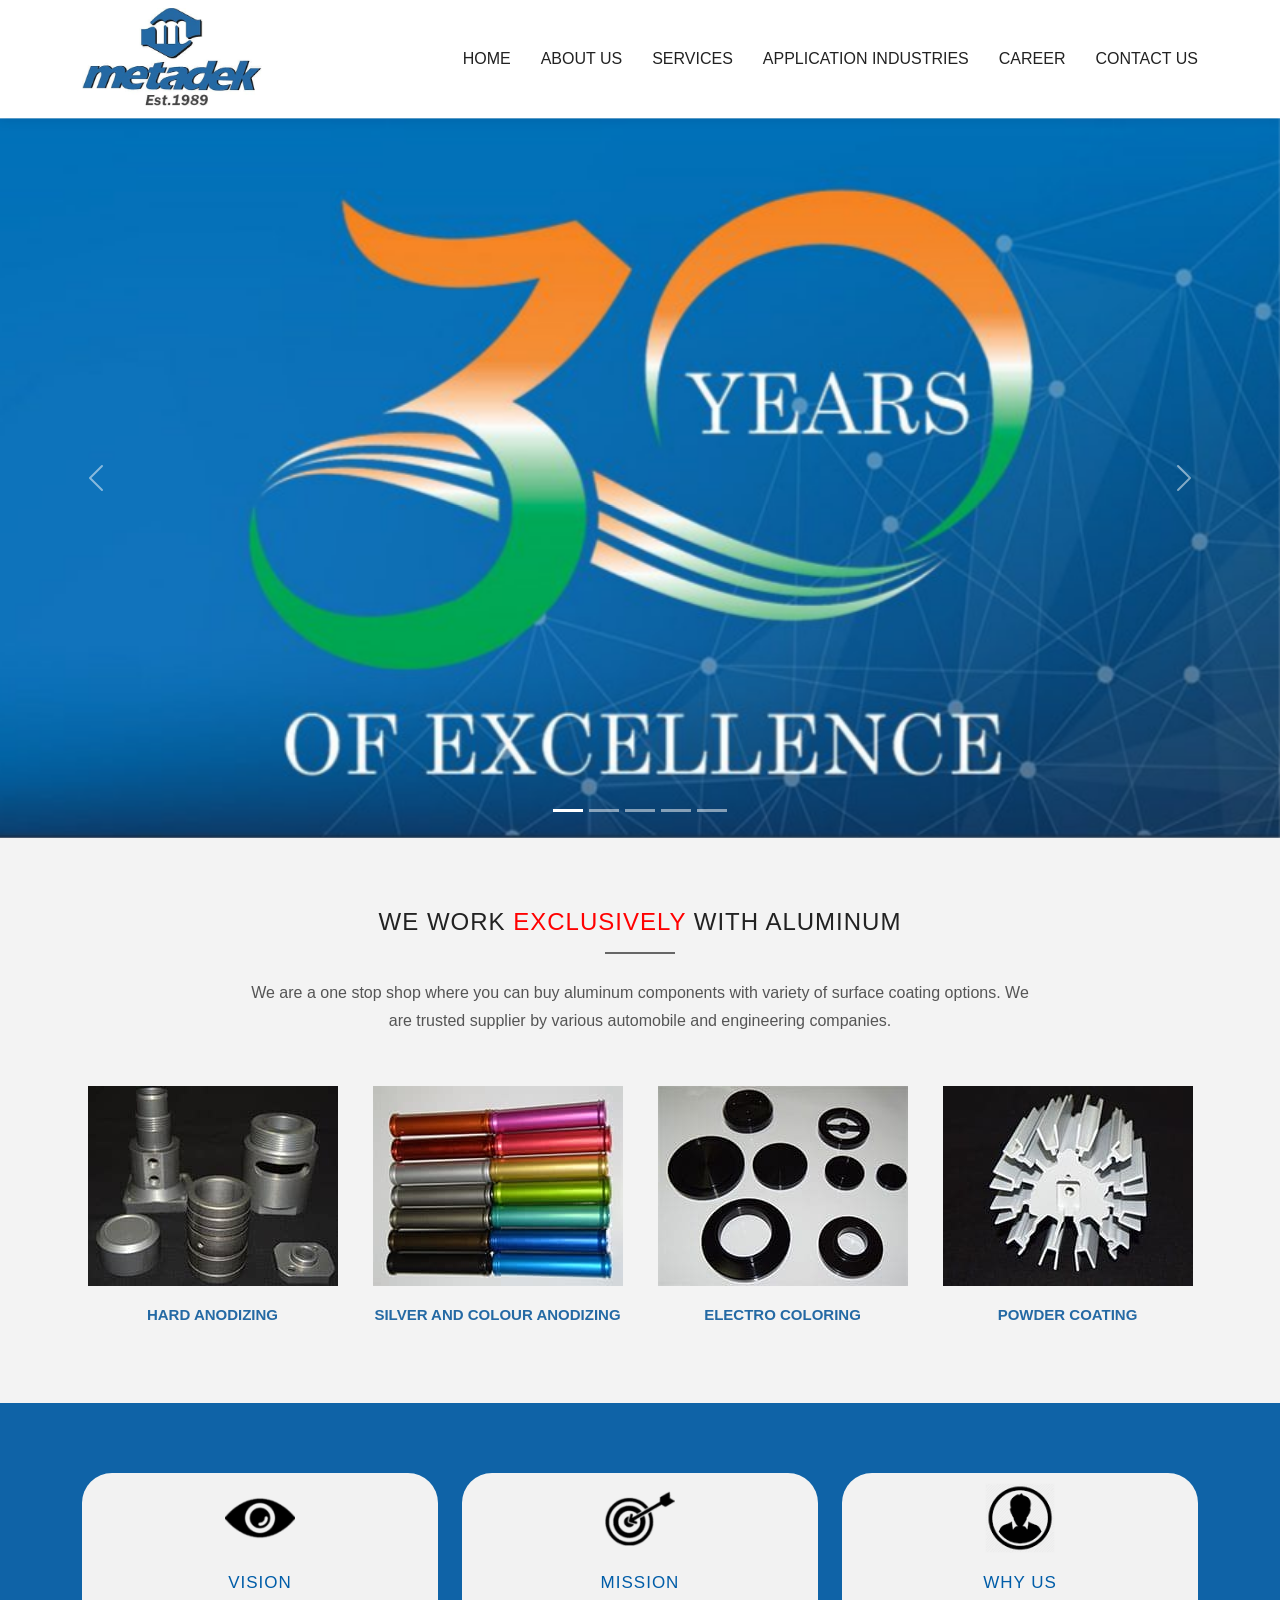
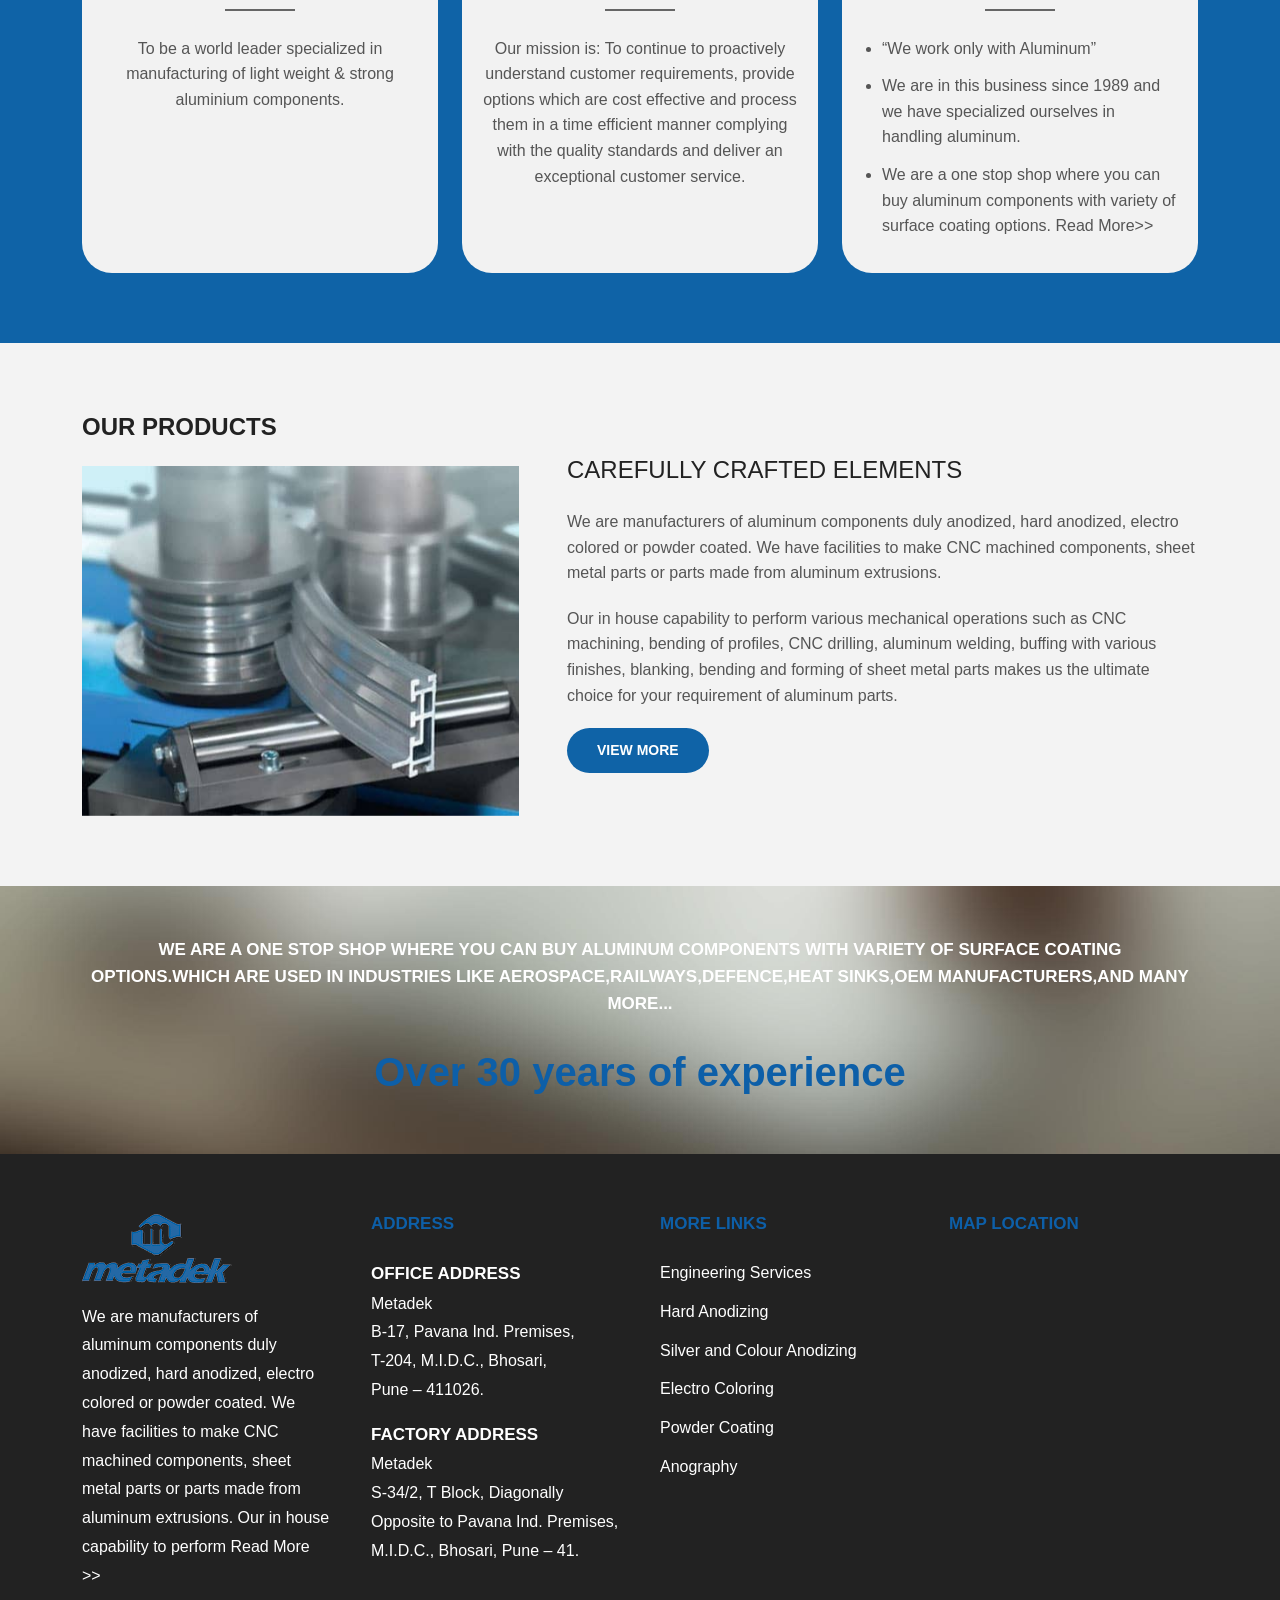
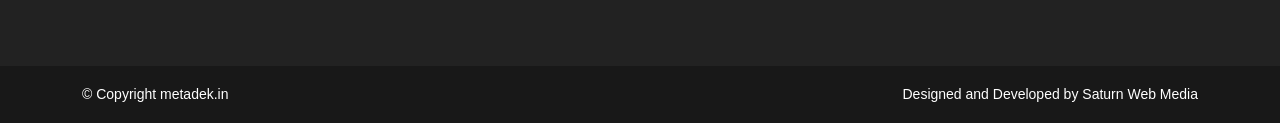
<file: index.html>
<!DOCTYPE html>
<html lang="en">
<head>
<meta charset="UTF-8">
<meta name="viewport" content="width=device-width, initial-scale=1.0">
<title>Metadek</title>
<link rel="stylesheet" href="assets/css/style.css">
<link rel="icon" type="image/png" href="assets/images/favicon_logo.jpg">

<!-- Bootstrap CSS -->
<link href="https://cdn.jsdelivr.net/npm/bootstrap@5.3.3/dist/css/bootstrap.min.css" rel="stylesheet">

</head>

<body>
     <!-- ========== Header Section  ==========-->
    <header class="main-header">
    <div class="container">
        <nav class="navbar">

            <!-- Logo -->
            <div class="logo">
                <img src="assets/images/logometadek1.jpg" alt="Logo">
            </div>

            <!-- Toggle Button -->
            <div class="menu-toggle" id="menu-toggle">
                ☰
            </div>

            <!-- Menu -->
            <ul class="nav-menu" id="nav-menu">
                <li><a href="index.html">Home</a></li>
                <li><a href="about-us.html">About Us</a></li>

                <li class="dropdown">
                    <a href="#">Services</a>
                    <ul class="dropdown-menu">
                        <li><a href="engineering-services.html">Engineering Services</a></li>

                        <li class="sub-dropdown">
                            <a href="#">Surface Coatings</a>
                            <ul class="sub-menu">
                                <li><a href="hard-anodizing.html">Hard Anodizing</a></li>
                                <li><a href="color-anodizing.html">Silver and Colour Anodizing</a></li>
                                <li><a href="electro-coloring.html">Electro Coloring</a></li>
                                <li><a href="powder-coating.html">Powder Coating</a></li>
                            </ul>
                        </li>
                    </ul>
                </li>

                <li><a href="application-industries.html">Application Industries</a></li>
                <li><a href="career.html">Career</a></li>
                <li><a href="contact-us.html">Contact Us</a></li>
            </ul>

        </nav>
    </div>
</header>
<!-- ================= Banner Section Start ================= -->
<!-- Carousel -->
<div id="heroCarousel"
     class="carousel slide"
     data-bs-ride="carousel"
     data-bs-interval="3000"
     data-bs-pause="hover">

  <!-- Indicators -->
  <div class="carousel-indicators">
    <button type="button" data-bs-target="#heroCarousel" data-bs-slide-to="0" class="active"></button>
    <button type="button" data-bs-target="#heroCarousel" data-bs-slide-to="1"></button>
    <button type="button" data-bs-target="#heroCarousel" data-bs-slide-to="2"></button>
    <button type="button" data-bs-target="#heroCarousel" data-bs-slide-to="3"></button>
    <button type="button" data-bs-target="#heroCarousel" data-bs-slide-to="4"></button>
  </div>

  <!-- Slides -->
  <div class="carousel-inner">

    <div class="carousel-item active">
      <img src="assets/images/5.jpg" class="d-block w-100" alt="slide1">
    </div>

    <div class="carousel-item">
      <img src="assets/images/1.1.png" class="d-block w-100" alt="slide2">
    </div>

    <div class="carousel-item">
      <img src="assets/images/2.jpg" class="d-block w-100" alt="slide3">
    </div>

    <div class="carousel-item">
      <img src="assets/images/3.jpg" class="d-block w-100" alt="slide4">
    </div>

    <div class="carousel-item">
      <img src="assets/images/4.jpg" class="d-block w-100" alt="slide5">
    </div>

  </div>

  <!-- Controls -->
  <button class="carousel-control-prev" type="button" data-bs-target="#heroCarousel" data-bs-slide="prev">
    <span class="carousel-control-prev-icon"></span>
  </button>

  <button class="carousel-control-next" type="button" data-bs-target="#heroCarousel" data-bs-slide="next">
    <span class="carousel-control-next-icon"></span>
  </button>

</div>
<!-- ================= Banner Section End ================= -->

<!-- ================= We Work Section Start ================= -->

<section class="aluminum-section pd">
    <div class="container">

        <div class="section-title">
            <h2>WE WORK <span>EXCLUSIVELY</span> WITH ALUMINUM</h2>
            <div class="line"></div>

            <p>
                We are a one stop shop where you can buy aluminum components with variety of surface coating options.
           
                We are trusted supplier by various automobile and engineering companies.
            </p>
        </div>

        <div class="row g-4">

            <div class="col-lg-3 col-md-6 col-12">
                <div class="service-item">
                    <img src="assets/images/Hard-Anodizing1.jpg" alt="Hard Anodizing" class="img-fluid">
                    <h3>HARD ANODIZING</h3>
                </div>
            </div>

            <div class="col-lg-3 col-md-6 col-12">
                <div class="service-item">
                    <img src="assets/images/color-anodizing.jpg" alt="Silver and Colour Anodizing" class="img-fluid">
                    <h3>SILVER AND COLOUR ANODIZING</h3>
                </div>
            </div>

            <div class="col-lg-3 col-md-6 col-12">
                <div class="service-item">
                    <img src="assets/images/Electrocoloring.jpg" alt="Electro Coloring" class="img-fluid">
                    <h3>ELECTRO COLORING</h3>
                </div>
            </div>

            <div class="col-lg-3 col-md-6 col-12">
                <div class="service-item">
                    <img src="assets/images/powder-coating.jpg" alt="Powder Coating" class="img-fluid">
                    <h3>POWDER COATING</h3>
                </div>
            </div>

        </div>

    </div>
</section>
<!-- ================= We Work Section End ================= -->

<!-- ================= Vision Mission Section Start ================= -->

<section class="vmw-section pd">
    <div class="container">
        <div class="row g-4 align-items-stretch">

            <!-- Vision -->
            <div class="col-lg-4 col-md-6 col-12 d-flex">
                <div class="vmw-box text-center w-100">
                    <img src="assets/images/vision.png" alt="vision">
                    <h3>VISION</h3>
                    <div class="line"></div>
                    <p>
                        To be a world leader specialized in manufacturing of light weight & strong aluminium components.
                    </p>
                </div>
            </div>

            <!-- Mission -->
            <div class="col-lg-4 col-md-6 col-12 d-flex">
                <div class="vmw-box text-center w-100">
                    <img src="assets/images/mission.png" alt="mission">
                    <h3>MISSION</h3>
                    <div class="line"></div>
                    <p>
                        Our mission is: To continue to proactively understand customer requirements, provide options which are cost effective and process them in a time efficient manner complying with the quality standards and deliver an exceptional customer service.
                    </p>
                </div>
            </div>

            <!-- Why Us -->
            <div class="col-lg-4 col-md-12 col-12 d-flex">
                <div class="vmw-box text-center w-100">
                    <img src="assets/images/WHY-US.png" alt="why choose">
                    <h3>WHY US</h3>
                    <div class="line"></div>

                    <ul class="why-list text-start">
                        <li>“We work only with Aluminum”</li>
                        <li>We are in this business since 1989 and we have specialized ourselves in handling aluminum.</li>
                        <li>We are a one stop shop where you can buy aluminum components with variety of surface coating options. Read More&gt;&gt;</li>
                    </ul>
                </div>
            </div>

        </div>
    </div>
</section>
<!-- ================= Vision Mission Section End ================= -->

<!-- ================= Products Section Start ================= -->

<section class="products-area pd">
    <div class="container">
        <div class="row align-items-center g-5">

            <!-- Left Slider -->
            <div class="col-lg-5">
                <h2 class="products-title mb-4">OUR PRODUCTS</h2>

                <div id="productsCarousel" class="carousel slide" data-bs-ride="carousel">

                    <div class="carousel-inner">

                        <div class="carousel-item active">
                            <img src="assets/images/6.profile-bending.jpg" class="d-block w-100 product-img" alt="">
                        </div>

                        <div class="carousel-item">
                            <img src="assets/images/2.coloranodizing_1.jpg" class="d-block w-100 product-img" alt="">
                        </div>

                        <div class="carousel-item">
                            <img src="assets/images/3.Electro-coloring_1.jpg" class="d-block w-100 product-img" alt="">
                        </div>

                        <div class="carousel-item">
                            <img src="assets/images/4.Hard-Anodized-4.jpg" class="d-block w-100 product-img" alt="">
                        </div>

                        <div class="carousel-item">
                            <img src="assets/images/5.hard-anodizing_1-1.jpg" class="d-block w-100 product-img" alt="">
                        </div>

                        <div class="carousel-item">
                            <img src="assets/images/1.aluminum-welding.jpg" class="d-block w-100 product-img" alt="">
                        </div>

                    </div>

                </div>
            </div>

            <!-- Right Content -->
            <div class="col-lg-7">
                <h2 class="products-subtitle mb-4">CAREFULLY CRAFTED ELEMENTS</h2>

                <p class="products-text">
                    We are manufacturers of aluminum components duly anodized, hard anodized,
                    electro colored or powder coated. We have facilities to make CNC machined components,
                    sheet metal parts or parts made from aluminum extrusions.
                </p>

                <p class="products-text">
                    Our in house capability to perform various mechanical operations such as CNC machining,
                    bending of profiles, CNC drilling, aluminum welding, buffing with various finishes, blanking,
                    bending and forming of sheet metal parts makes us the ultimate choice for your requirement of aluminum parts.
                </p>

                <a href="about-us.html" class="products-btn">VIEW MORE</a>
            </div>

        </div>
    </div>
</section>
<!-- ================= Products Section End ================= -->

<!-- ================= Experience Section Start ================= -->

<section class="experience-section">
    <div class="overlay">
        <div class="container text-center">

            <p class="top-text">
                WE ARE A ONE STOP SHOP WHERE YOU CAN BUY ALUMINUM COMPONENTS WITH VARIETY OF SURFACE COATING OPTIONS.WHICH ARE USED IN INDUSTRIES LIKE AEROSPACE,RAILWAYS,DEFENCE,HEAT SINKS,OEM MANUFACTURERS,AND MANY MORE...
            </p>

            <h2>Over 30 years of experience</h2>

        </div>
    </div>
</section>
<!-- ================= Experience Section End ================= -->

<!-- ================= Footer Section Start ================= -->

<footer class="footer-section">
    <div class="container">

        <div class="footer-grid">

            <!-- About -->
            <div class="footer-col about-col">
                <img src="assets/images/footer_logo1.png" alt="Logo" class="footer-logo">

                <p>
                   We are manufacturers of aluminum components duly anodized, hard anodized, electro colored or powder coated. We have facilities to make CNC machined components, sheet metal parts or parts made from aluminum extrusions. Our in house capability to perform
                    <a href="about-us.html">Read More >></a>
                </p>
            </div>

            <!-- Address -->
            <div class="footer-col">
                <h3>ADDRESS</h3>

                <p>
                    <strong>OFFICE ADDRESS</strong><br>
                    Metadek<br>
                    B-17, Pavana Ind. Premises,<br>
                    T-204, M.I.D.C., Bhosari,<br>
                    Pune – 411026.
                </p>

                <p>
                    <strong>FACTORY ADDRESS</strong><br>
                    Metadek<br>
                    S-34/2, T Block, Diagonally Opposite to Pavana Ind. Premises,
                    M.I.D.C., Bhosari, Pune – 41.
                </p>
            </div>

            <!-- Links -->
            <div class="footer-col">
                <h3>MORE LINKS</h3>

                <ul>
                    <li><a href="engineering-services.html">Engineering Services</a></li>
                    <li><a href="hard-anodizing.html">Hard Anodizing</a></li>
                    <li><a href="color-anodizing.html">Silver and Colour Anodizing</a></li>
                    <li><a href="electro-coloring.html">Electro Coloring</a></li>
                    <li><a href="powder-coating.html">Powder Coating</a></li>
                    <li><a href="https://anography.com/">Anography</a></li>
                </ul>
            </div>

            <!-- Map -->
            <div class="footer-col map-col">
                <h3>MAP LOCATION</h3>

               <iframe src="https://www.google.com/maps/embed?pb=!1m16!1m10!1m3!1d241978.0669458217!2d73.824824!3d18.623239!2m1!3f0!3m2!1i1024!2i768!4f13.1!3m3!1m2!1s0x3bc2b83548d185dd%3A0x969f382ad770edae!2sAnography!5e0!3m2!1sen!2sin!4v1783059905647!5m2!1sen!2sin" width="400" height="400" style="border:0;" allowfullscreen="" loading="lazy" referrerpolicy="strict-origin-when-cross-origin"></iframe>
            </div>

        </div>

    </div>

    <!-- Bottom -->
    <div class="footer-bottom">
        <div class="container footer-bottom-wrap">
            <p>© Copyright <a href="index.html" class="text-decoration-none text-white">metadek.in</a></p>
            <p>Designed and Developed by <a href="https://saturnwebmedia.com/" class="text-decoration-none text-white">Saturn Web Media</a></p>
        </div>
    </div>
</footer>
<!-- ================= Footer Section End ================= -->


<!-- Bootstrap JS (IMPORTANT) -->
<script src="https://cdn.jsdelivr.net/npm/bootstrap@5.3.3/dist/js/bootstrap.bundle.min.js"></script>
<script>
const menuToggle = document.getElementById("menu-toggle");
const navMenu = document.getElementById("nav-menu");

menuToggle.onclick = () => {
    navMenu.classList.toggle("active");
};

document.querySelectorAll(".dropdown > a").forEach(item=>{
    item.addEventListener("click",function(e){
        if(window.innerWidth <= 991){
            e.preventDefault();
            this.parentElement.classList.toggle("active");
        }
    });
});

document.querySelectorAll(".sub-dropdown > a").forEach(item=>{
    item.addEventListener("click",function(e){
        if(window.innerWidth <= 991){
            e.preventDefault();
            this.parentElement.classList.toggle("active");
        }
    });
});
</script>
</body>
</html>
</file>
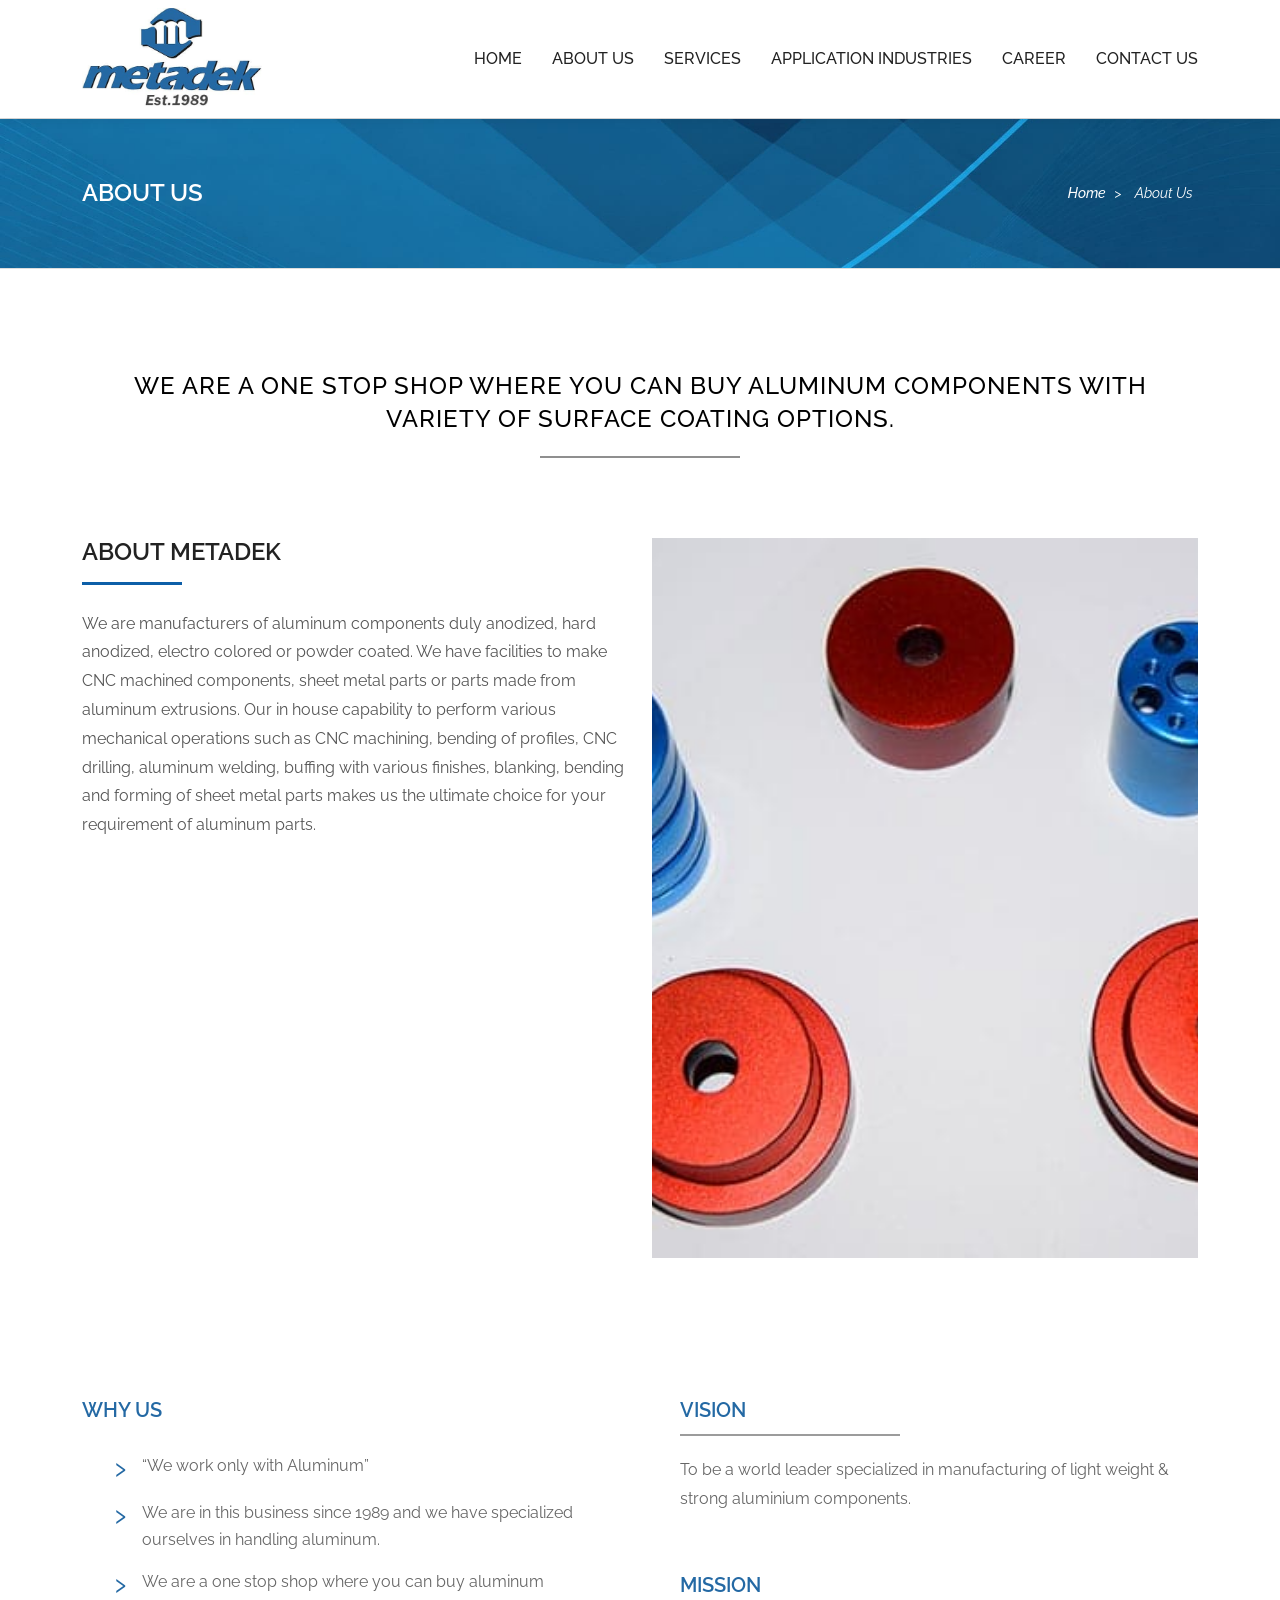
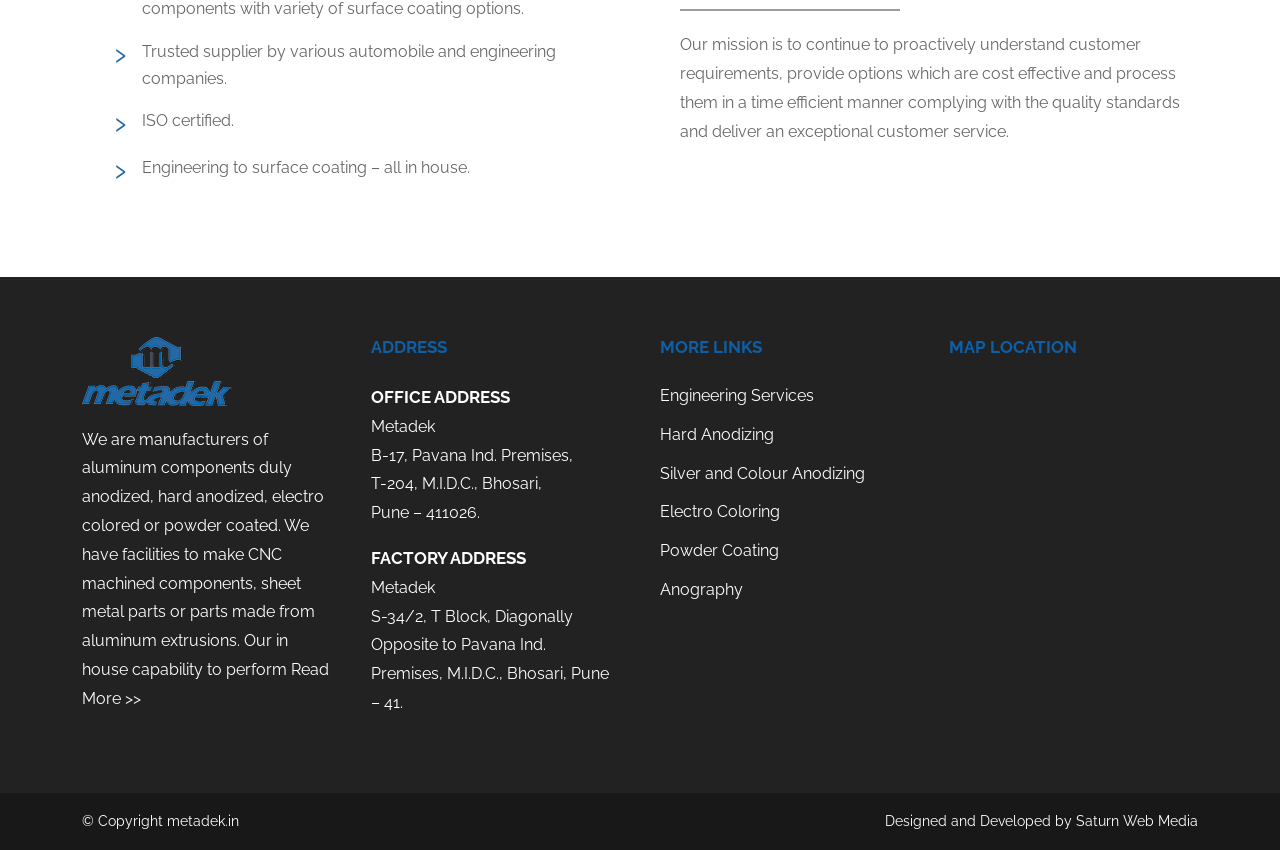
<file: about-us.html>
<!DOCTYPE html>
<html lang="en">
<head>
<meta charset="UTF-8">
<meta name="viewport" content="width=device-width, initial-scale=1.0">
<title>About Us | Metadek</title>
 <link rel="stylesheet" href="assets/css/style.css">
 <link rel="icon" type="image/png" href="assets/images/favicon_logo.jpg">

    <!-- Bootstrap CSS -->
<link href="https://cdn.jsdelivr.net/npm/bootstrap@5.3.0/dist/css/bootstrap.min.css" rel="stylesheet">
<!-- Google Font -->
<link href="https://fonts.googleapis.com/css2?family=Raleway:wght@300;400;500;600;700&display=swap" rel="stylesheet">

</head>

<body>
 <!-- ========== Header Section Start ==========-->
    <header class="main-header">
    <div class="container">
        <nav class="navbar">

            <!-- Logo -->
            <div class="logo">
                <img src="assets/images/logometadek1.jpg" alt="Logo">
            </div>

            <!-- Toggle Button -->
            <div class="menu-toggle" id="menu-toggle">
                ☰
            </div>

            <!-- Menu -->
            <ul class="nav-menu" id="nav-menu">
                <li><a href="index.html">Home</a></li>
                <li><a href="about-us.html">About Us</a></li>

                <li class="dropdown">
                    <a href="#">Services</a>
                    <ul class="dropdown-menu">
                        <li><a href="engineering-services.html">Engineering Services</a></li>

                        <li class="sub-dropdown">
                            <a href="#">Surface Coatings</a>
                            <ul class="sub-menu">
                                <li><a href="hard-anodizing.html">Hard Anodizing</a></li>
                                <li><a href="color-anodizing.html">Silver and Colour Anodizing</a></li>
                                <li><a href="electro-coloring.html">Electro Coloring</a></li>
                                <li><a href="powder-coating.html">Powder Coating</a></li>
                            </ul>
                        </li>
                    </ul>
                </li>

                <li><a href="application-industries.html">Application Industries</a></li>
                <li><a href="career.html">Career</a></li>
                <li><a href="contact-us.html">Contact Us</a></li>
            </ul>

        </nav>
    </div>
</header>
  <!-- ========== Header Section End ==========-->
    <!-- ========== Breadcrumb Section  ==========-->
<section class="breadcrumb-section">
    <div class="container">
        <div class="breadcrumb-wrapper">

            <!-- Left -->
            <div class="breadcrumb-left">
                <h2>ABOUT US</h2>
            </div>

            <!-- Right -->
            <div class="breadcrumb-right">
                <a href="index.html">Home</a>
                <span>></span>
                <span>About Us</span>
            </div>

        </div>
    </div>
</section>

    <!-- ========== About Section  ==========-->

     <section class="service-section pd">
    <div class="container">
        <div class="au-main-heading-wrap">
    <h2 class="au-main-heading">
        WE ARE A ONE STOP SHOP WHERE YOU CAN BUY ALUMINUM COMPONENTS WITH
        <br>
        VARIETY OF SURFACE COATING OPTIONS.
    </h2>
    <div class="au-main-heading-line"></div>
</div>
        <div class="row ">

            <!-- Left Content -->
            <div class="col-lg-6 mb-4 mb-lg-0">
                <h2 class="service-heading">ABOUT METADEK</h2>
                <div class="heading-line"></div>

                <p class="service-text">
                   We are manufacturers of aluminum components duly anodized, hard anodized, electro colored or powder coated. We have facilities to make CNC machined components, sheet metal parts or parts made from aluminum extrusions. Our in house capability to perform various mechanical operations such as CNC machining, bending of profiles, CNC drilling, aluminum welding, buffing with various finishes, blanking, bending and forming of sheet metal parts makes us the ultimate choice for your requirement of aluminum parts.




                </p>

                <!-- <a href="contact-us.html" class="service-btn"> QUICK ENQUIRY </a> -->
            </div> 

            <!-- Right Slider -->
            <div class="col-lg-6">
                <div id="serviceSlider" class="carousel slide" data-bs-ride="carousel">
                    <div class="carousel-inner">

                        <div class="carousel-item active">
                            <img src="assets/images/color_anodizing_2.jpg" class="d-block w-100" alt="powder_coating_1">
                        </div>

                        <div class="carousel-item">
                            <img src="assets/images/Electro-coloring_5.jpg" class="d-block w-100" alt="powder_coating_2">
                        </div>

                        <div class="carousel-item">
                            <img src="assets/images/Colour-anodizing_3.jpg" class="d-block w-100" alt="powder_coating_3">
                        </div>
                          <div class="carousel-item">
                            <img src="assets/images/powder_coating_4.jpg" class="d-block w-100" alt="powder_coating_4">
                        </div>

                    </div>
                </div>
            </div>

        </div>
    </div>
</section>
    <!-- ========== Vision Section  ==========-->

<section class="au-about-section pd">

    <div class="container">

        <div class="au-about-row">

            <!-- WHY US -->

            <div class="au-whyus-column">

                <h2 class="au-section-title">WHY US</h2>

                <ul class="au-whyus-list">

                    <li class="au-whyus-item">
                        <span class="au-arrow-icon">›</span>
                        <span>“We work only with Aluminum”</span>
                    </li>

                    <li class="au-whyus-item">
                        <span class="au-arrow-icon">›</span>
                        <span>
                            We are in this business since 1989 and we have
                            specialized ourselves in handling aluminum.
                        </span>
                    </li>

                    <li class="au-whyus-item">
                        <span class="au-arrow-icon">›</span>
                        <span>
                            We are a one stop shop where you can buy aluminum
                            components with variety of surface coating options.
                        </span>
                    </li>

                    <li class="au-whyus-item">
                        <span class="au-arrow-icon">›</span>
                        <span>
                            Trusted supplier by various automobile and
                            engineering companies.
                        </span>
                    </li>

                    <li class="au-whyus-item">
                        <span class="au-arrow-icon">›</span>
                        <span>ISO certified.</span>
                    </li>

                    <li class="au-whyus-item">
                        <span class="au-arrow-icon">›</span>
                        <span>
                            Engineering to surface coating – all in house.
                        </span>
                    </li>

                </ul>

            </div>

            <!-- VISION & MISSION -->

            <div class="au-visionmission-column">

                <div class="au-content-box">

                    <h3 class="au-box-title">VISION</h3>

                    <div class="au-divider"></div>

                    <p class="au-box-text">
                        To be a world leader specialized in manufacturing
                        of light weight & strong aluminium components.
                    </p>

                </div>

                <div class="au-content-box">

                    <h3 class="au-box-title">MISSION</h3>

                    <div class="au-divider"></div>

                    <p class="au-box-text">
                        Our mission is to continue to proactively understand
                        customer requirements, provide options which are cost
                        effective and process them in a time efficient manner
                        complying with the quality standards and deliver an
                        exceptional customer service.
                    </p>

                </div>

            </div>

        </div>

    </div>

</section>

<!-- ================= Footer Section Start ================= -->

<footer class="footer-section">
    <div class="container">

        <div class="footer-grid">

            <!-- About -->
            <div class="footer-col about-col">
                <img src="assets/images/footer_logo1.png" alt="Logo" class="footer-logo">

                <p>
                   We are manufacturers of aluminum components duly anodized, hard anodized, electro colored or powder coated. We have facilities to make CNC machined components, sheet metal parts or parts made from aluminum extrusions. Our in house capability to perform
                    <a href="about-us.html">Read More >></a>
                </p>
            </div>

            <!-- Address -->
            <div class="footer-col">
                <h3>ADDRESS</h3>

                <p>
                    <strong>OFFICE ADDRESS</strong><br>
                    Metadek<br>
                    B-17, Pavana Ind. Premises,<br>
                    T-204, M.I.D.C., Bhosari,<br>
                    Pune – 411026.
                </p>

                <p>
                    <strong>FACTORY ADDRESS</strong><br>
                    Metadek<br>
                    S-34/2, T Block, Diagonally Opposite to Pavana Ind. Premises,
                    M.I.D.C., Bhosari, Pune – 41.
                </p>
            </div>

            <!-- Links -->
            <div class="footer-col">
                <h3>MORE LINKS</h3>

                <ul>
                    <li><a href="engineering-services.html">Engineering Services</a></li>
                    <li><a href="hard-anodizing.html">Hard Anodizing</a></li>
                    <li><a href="color-anodizing.html">Silver and Colour Anodizing</a></li>
                    <li><a href="electro-coloring.html">Electro Coloring</a></li>
                    <li><a href="powder-coating.html">Powder Coating</a></li>
                    <li><a href="https://anography.com/">Anography</a></li>
                </ul>
            </div>

            <!-- Map -->
            <div class="footer-col map-col">
                <h3>MAP LOCATION</h3>

               <iframe src="https://www.google.com/maps/embed?pb=!1m16!1m10!1m3!1d241978.0669458217!2d73.824824!3d18.623239!2m1!3f0!3m2!1i1024!2i768!4f13.1!3m3!1m2!1s0x3bc2b83548d185dd%3A0x969f382ad770edae!2sAnography!5e0!3m2!1sen!2sin!4v1783059905647!5m2!1sen!2sin" width="400" height="400" style="border:0;" allowfullscreen="" loading="lazy" referrerpolicy="strict-origin-when-cross-origin"></iframe>
            </div>

        </div>

    </div>

    <!-- Bottom -->
    <div class="footer-bottom">
        <div class="container footer-bottom-wrap">
            <p>© Copyright <a href="index.html" class="text-decoration-none text-white">metadek.in</a></p>
            <p>Designed and Developed by <a href="https://saturnwebmedia.com/" class="text-decoration-none text-white">Saturn Web Media</a></p>
        </div>
    </div>
</footer>
<!-- ================= Footer Section End ================= -->

    <script src="https://cdn.jsdelivr.net/npm/bootstrap@5.3.0/dist/js/bootstrap.bundle.min.js"></script>

</body>
</html>
</file>
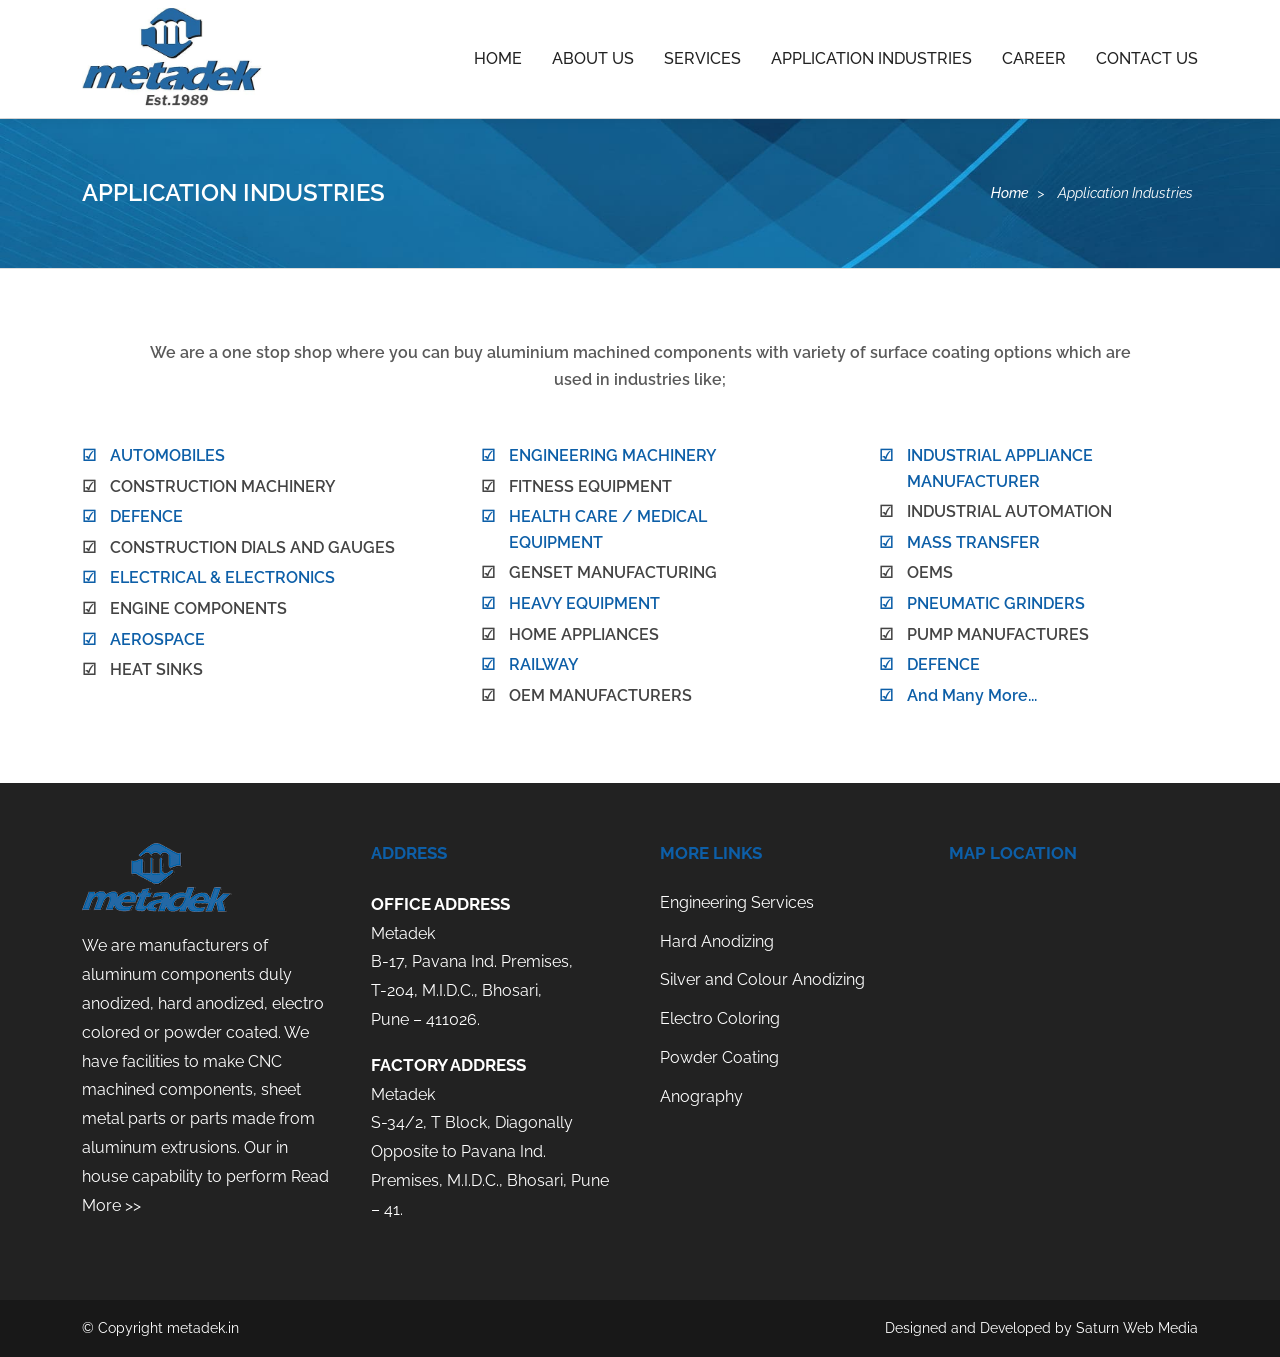
<file: application-industries.html>
<!DOCTYPE html>
<html lang="en">
<head>
    <meta charset="UTF-8">
    <meta name="viewport" content="width=device-width, initial-scale=1.0">
    <title>Silver and Colour Anodizing | Metadek</title>
    <link rel="stylesheet" href="assets/css/style.css">
    <link rel="icon" type="image/png" href="assets/images/favicon_logo.jpg">
    <!-- Bootstrap CSS -->
<link href="https://cdn.jsdelivr.net/npm/bootstrap@5.3.0/dist/css/bootstrap.min.css" rel="stylesheet">
<!-- Google Font -->
<link href="https://fonts.googleapis.com/css2?family=Raleway:wght@300;400;500;600;700&display=swap" rel="stylesheet">

</head>
<body>
  <!-- ========== Header Section Start ==========-->
    <header class="main-header">
    <div class="container">
        <nav class="navbar">

            <!-- Logo -->
            <div class="logo">
                <img src="assets/images/logometadek1.jpg" alt="Logo">
            </div>

            <!-- Toggle Button -->
            <div class="menu-toggle" id="menu-toggle">
                ☰
            </div>

            <!-- Menu -->
            <ul class="nav-menu" id="nav-menu">
                <li><a href="index.html">Home</a></li>
                <li><a href="about-us.html">About Us</a></li>

                <li class="dropdown">
                    <a href="#">Services</a>
                    <ul class="dropdown-menu">
                        <li><a href="engineering-services.html">Engineering Services</a></li>

                        <li class="sub-dropdown">
                            <a href="#">Surface Coatings</a>
                            <ul class="sub-menu">
                                <li><a href="hard-anodizing.html">Hard Anodizing</a></li>
                                <li><a href="color-anodizing.html">Silver and Colour Anodizing</a></li>
                                <li><a href="electro-coloring.html">Electro Coloring</a></li>
                                <li><a href="powder-coating.html">Powder Coating</a></li>
                            </ul>
                        </li>
                    </ul>
                </li>

                <li><a href="application-industries.html">Application Industries</a></li>
                <li><a href="career.html">Career</a></li>
                <li><a href="contact-us.html">Contact Us</a></li>
            </ul>

        </nav>
    </div>
</header>
  <!-- ========== Header Section End ==========-->

    <!-- ========== Breadcrumb Section  ==========-->
<section class="breadcrumb-section">
    <div class="container">
        <div class="breadcrumb-wrapper">

            <!-- Left -->
            <div class="breadcrumb-left">
                <h2>APPLICATION INDUSTRIES</h2>
            </div>

            <!-- Right -->
            <div class="breadcrumb-right">
                <a href="index.html">Home</a>
                <span>></span>
                <span>Application Industries</span>
            </div>

        </div>
    </div>
</section>

    <!-- ========== Service Section  ==========-->

<section class="industries-section pd">
    <div class="container">

        <!-- Heading -->
        <div class="industry-top-text">
            <p>
                We are a one stop shop where you can buy aluminium machined components with variety of surface coating options which are used in industries like;
            </p>
        </div>

        <!-- 3 Column List -->
        <div class="industry-wrapper">

            <!-- Column 1 -->
            <div class="industry-box">
                <ul>
                    <li class="blue">AUTOMOBILES</li>
                    <li>CONSTRUCTION MACHINERY</li>
                    <li class="blue">DEFENCE</li>
                    <li>CONSTRUCTION DIALS AND GAUGES</li>
                    <li class="blue">ELECTRICAL & ELECTRONICS</li>
                    <li>ENGINE COMPONENTS</li>
                    <li class="blue">AEROSPACE</li>
                    <li>HEAT SINKS</li>
                </ul>
            </div>

            <!-- Column 2 -->
            <div class="industry-box">
                <ul>
                    <li class="blue">ENGINEERING MACHINERY</li>
                    <li>FITNESS EQUIPMENT</li>
                    <li class="blue">HEALTH CARE / MEDICAL EQUIPMENT</li>
                    <li>GENSET MANUFACTURING</li>
                    <li class="blue">HEAVY EQUIPMENT</li>
                    <li>HOME APPLIANCES</li>
                    <li class="blue">RAILWAY</li>
                    <li>OEM MANUFACTURERS</li>
                </ul>
            </div>

            <!-- Column 3 -->
            <div class="industry-box">
                <ul>
                    <li class="blue">INDUSTRIAL APPLIANCE MANUFACTURER</li>
                    <li>INDUSTRIAL AUTOMATION</li>
                    <li class="blue">MASS TRANSFER</li>
                    <li>OEMS</li>
                    <li class="blue">PNEUMATIC GRINDERS</li>
                    <li>PUMP MANUFACTURES</li>
                    <li class="blue">DEFENCE</li>
                    <li class="blue">And Many More...</li>
                </ul>
            </div>

        </div>

    </div>
</section>

<!-- ================= Footer Section Start ================= -->

<footer class="footer-section">
    <div class="container">

        <div class="footer-grid">

            <!-- About -->
            <div class="footer-col about-col">
                <img src="assets/images/footer_logo1.png" alt="Logo" class="footer-logo">

                <p>
                   We are manufacturers of aluminum components duly anodized, hard anodized, electro colored or powder coated. We have facilities to make CNC machined components, sheet metal parts or parts made from aluminum extrusions. Our in house capability to perform
                    <a href="about-us.html">Read More >></a>
                </p>
            </div>

            <!-- Address -->
            <div class="footer-col">
                <h3>ADDRESS</h3>

                <p>
                    <strong>OFFICE ADDRESS</strong><br>
                    Metadek<br>
                    B-17, Pavana Ind. Premises,<br>
                    T-204, M.I.D.C., Bhosari,<br>
                    Pune – 411026.
                </p>

                <p>
                    <strong>FACTORY ADDRESS</strong><br>
                    Metadek<br>
                    S-34/2, T Block, Diagonally Opposite to Pavana Ind. Premises,
                    M.I.D.C., Bhosari, Pune – 41.
                </p>
            </div>

            <!-- Links -->
            <div class="footer-col">
                <h3>MORE LINKS</h3>

                <ul>
                    <li><a href="engineering-services.html">Engineering Services</a></li>
                    <li><a href="hard-anodizing.html">Hard Anodizing</a></li>
                    <li><a href="color-anodizing.html">Silver and Colour Anodizing</a></li>
                    <li><a href="electro-coloring.html">Electro Coloring</a></li>
                    <li><a href="powder-coating.html">Powder Coating</a></li>
                    <li><a href="https://anography.com/">Anography</a></li>
                </ul>
            </div>

            <!-- Map -->
            <div class="footer-col map-col">
                <h3>MAP LOCATION</h3>

               <iframe src="https://www.google.com/maps/embed?pb=!1m16!1m10!1m3!1d241978.0669458217!2d73.824824!3d18.623239!2m1!3f0!3m2!1i1024!2i768!4f13.1!3m3!1m2!1s0x3bc2b83548d185dd%3A0x969f382ad770edae!2sAnography!5e0!3m2!1sen!2sin!4v1783059905647!5m2!1sen!2sin" width="400" height="400" style="border:0;" allowfullscreen="" loading="lazy" referrerpolicy="strict-origin-when-cross-origin"></iframe>
            </div>

        </div>

    </div>

    <!-- Bottom -->
    <div class="footer-bottom">
        <div class="container footer-bottom-wrap">
            <p>© Copyright <a href="index.html" class="text-decoration-none text-white">metadek.in</a></p>
            <p>Designed and Developed by <a href="https://saturnwebmedia.com/" class="text-decoration-none text-white">Saturn Web Media</a></p>
        </div>
    </div>
</footer>
<!-- ================= Footer Section End ================= -->





    <script src="https://cdn.jsdelivr.net/npm/bootstrap@5.3.0/dist/js/bootstrap.bundle.min.js"></script>
<script>
const menuToggle = document.getElementById("menu-toggle");
const navMenu = document.getElementById("nav-menu");

menuToggle.onclick = () => {
    navMenu.classList.toggle("active");
};

document.querySelectorAll(".dropdown > a").forEach(item=>{
    item.addEventListener("click",function(e){
        if(window.innerWidth <= 991){
            e.preventDefault();
            this.parentElement.classList.toggle("active");
        }
    });
});

document.querySelectorAll(".sub-dropdown > a").forEach(item=>{
    item.addEventListener("click",function(e){
        if(window.innerWidth <= 991){
            e.preventDefault();
            this.parentElement.classList.toggle("active");
        }
    });
});
</script>
</body>
</html>
</file>
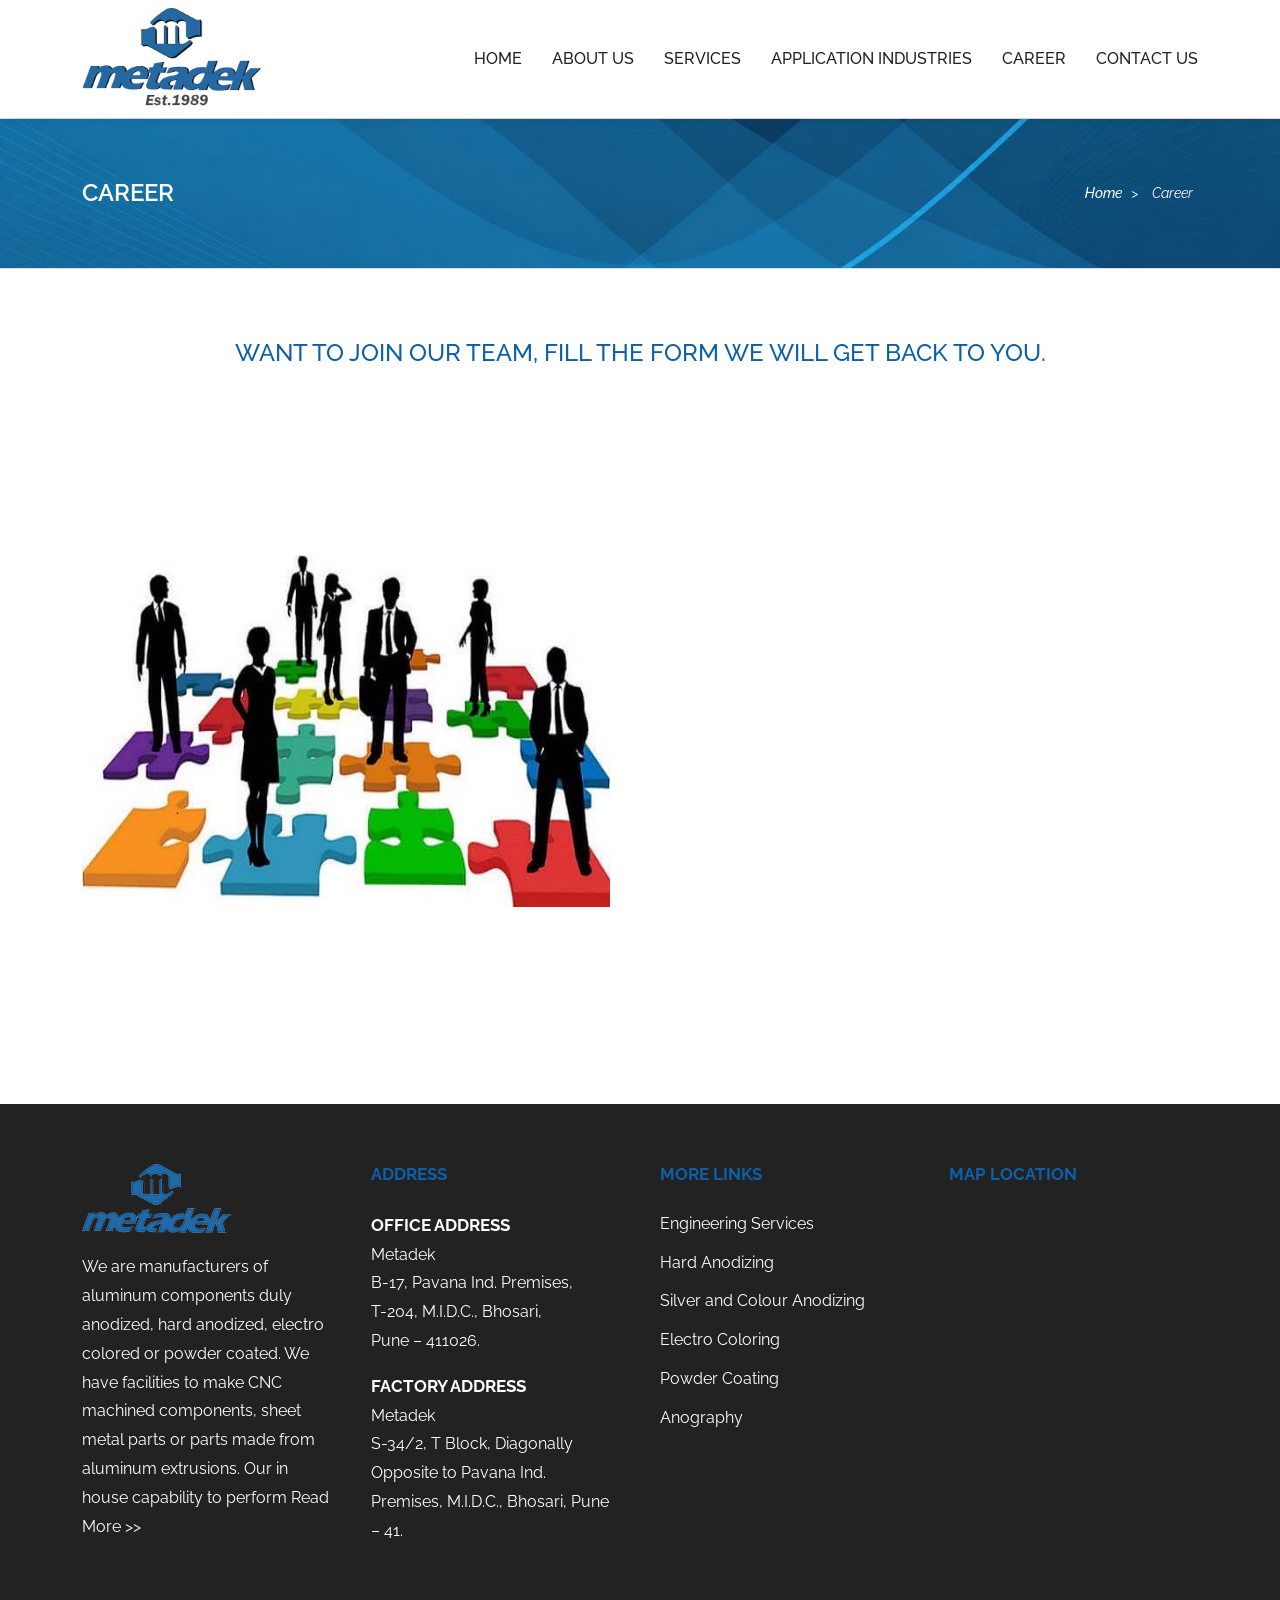
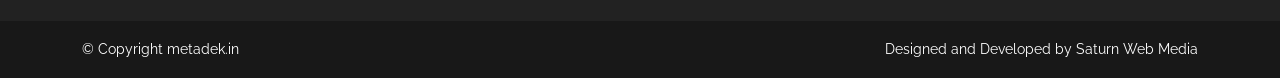
<file: career.html>
<!DOCTYPE html>
<html lang="en">
<head>
    <meta charset="UTF-8">
    <meta name="viewport" content="width=device-width, initial-scale=1.0">
    <title>Career | Metadek</title>
    <link rel="stylesheet" href="assets/css/style.css">
    <link rel="icon" type="image/png" href="assets/images/favicon_logo.jpg">
    <!-- Bootstrap CSS -->
<link href="https://cdn.jsdelivr.net/npm/bootstrap@5.3.0/dist/css/bootstrap.min.css" rel="stylesheet">
<!-- Google Font -->
<link href="https://fonts.googleapis.com/css2?family=Raleway:wght@300;400;500;600;700&display=swap" rel="stylesheet">

</head>
<body>
 <!-- ========== Header Section Start ==========-->
    <header class="main-header">
    <div class="container">
        <nav class="navbar">

            <!-- Logo -->
            <div class="logo">
                <img src="assets/images/logometadek1.jpg" alt="Logo">
            </div>

            <!-- Toggle Button -->
            <div class="menu-toggle" id="menu-toggle">
                ☰
            </div>

            <!-- Menu -->
            <ul class="nav-menu" id="nav-menu">
                <li><a href="index.html">Home</a></li>
                <li><a href="about-us.html">About Us</a></li>

                <li class="dropdown">
                    <a href="#">Services</a>
                    <ul class="dropdown-menu">
                        <li><a href="engineering-services.html">Engineering Services</a></li>

                        <li class="sub-dropdown">
                            <a href="#">Surface Coatings</a>
                            <ul class="sub-menu">
                                <li><a href="hard-anodizing.html">Hard Anodizing</a></li>
                                <li><a href="color-anodizing.html">Silver and Colour Anodizing</a></li>
                                <li><a href="electro-coloring.html">Electro Coloring</a></li>
                                <li><a href="powder-coating.html">Powder Coating</a></li>
                            </ul>
                        </li>
                    </ul>
                </li>

                <li><a href="application-industries.html">Application Industries</a></li>
                <li><a href="career.html">Career</a></li>
                <li><a href="contact-us.html">Contact Us</a></li>
            </ul>

        </nav>
    </div>
</header>
  <!-- ========== Header Section End ==========-->
    <!-- ========== Breadcrumb Section  ==========-->
<section class="breadcrumb-section">
    <div class="container">
        <div class="breadcrumb-wrapper">

            <!-- Left -->
            <div class="breadcrumb-left">
                <h2>CAREER </h2>
            </div>

            <!-- Right -->
            <div class="breadcrumb-right">
                <a href="index.html">Home</a>
                <span>></span>
                <span>Career</span>
            </div>

        </div>
    </div>
</section>

    <!-- ========== Service Section  ==========-->

<section class="career-section pd">
    <div class="container">

        <!-- Heading -->
        <div class="career-heading">
            <h2>WANT TO JOIN OUR TEAM, FILL THE FORM WE WILL GET BACK TO YOU.</h2>
        </div>

        <div class="career-wrapper">

            <!-- Left Image -->
            <div class="career-image">
                <img src="assets/images/career.jpg" class="img-fluid" alt="Career Team">
            </div>

            <!-- Right Form -->
            <div class="career-form-box">
                

              
    <iframe
      id="JotFormIFrame-232713989528470"
      title="Metadek Career Contact Form"
      onload="window.parent.scrollTo(0,0)"
      allowtransparency="true"
      allow="geolocation; microphone; camera; fullscreen; payment"
      src="https://form.jotform.com/232713989528470"
      frameborder="0"
      style="min-width:100%;max-width:100%;height:539px;border:none;"
      scrolling="no"
    >
    </iframe>
    <script src='https://cdn.jotfor.ms/s/umd/latest/for-form-embed-handler.js'></script>
    <script>window.jotformEmbedHandler("iframe[id='JotFormIFrame-232713989528470']", "https://form.jotform.com/")</script>
    
    <div style="width: 100%;
    height: 61px;
    background-color: #ffffff;
    position: relative;
    top: -66px;"></div>
            </div>

        </div>

    </div>
</section>



<!-- ================= Footer Section Start ================= -->

<footer class="footer-section">
    <div class="container">

        <div class="footer-grid">

            <!-- About -->
            <div class="footer-col about-col">
                <img src="assets/images/footer_logo1.png" alt="Logo" class="footer-logo">

                <p>
                   We are manufacturers of aluminum components duly anodized, hard anodized, electro colored or powder coated. We have facilities to make CNC machined components, sheet metal parts or parts made from aluminum extrusions. Our in house capability to perform
                    <a href="about-us.html">Read More >></a>
                </p>
            </div>

            <!-- Address -->
            <div class="footer-col">
                <h3>ADDRESS</h3>

                <p>
                    <strong>OFFICE ADDRESS</strong><br>
                    Metadek<br>
                    B-17, Pavana Ind. Premises,<br>
                    T-204, M.I.D.C., Bhosari,<br>
                    Pune – 411026.
                </p>

                <p>
                    <strong>FACTORY ADDRESS</strong><br>
                    Metadek<br>
                    S-34/2, T Block, Diagonally Opposite to Pavana Ind. Premises,
                    M.I.D.C., Bhosari, Pune – 41.
                </p>
            </div>

            <!-- Links -->
            <div class="footer-col">
                <h3>MORE LINKS</h3>

                <ul>
                    <li><a href="engineering-services.html">Engineering Services</a></li>
                    <li><a href="hard-anodizing.html">Hard Anodizing</a></li>
                    <li><a href="color-anodizing.html">Silver and Colour Anodizing</a></li>
                    <li><a href="electro-coloring.html">Electro Coloring</a></li>
                    <li><a href="powder-coating.html">Powder Coating</a></li>
                    <li><a href="https://anography.com/">Anography</a></li>
                </ul>
            </div>

            <!-- Map -->
            <div class="footer-col map-col">
                <h3>MAP LOCATION</h3>

               <iframe src="https://www.google.com/maps/embed?pb=!1m16!1m10!1m3!1d241978.0669458217!2d73.824824!3d18.623239!2m1!3f0!3m2!1i1024!2i768!4f13.1!3m3!1m2!1s0x3bc2b83548d185dd%3A0x969f382ad770edae!2sAnography!5e0!3m2!1sen!2sin!4v1783059905647!5m2!1sen!2sin" width="400" height="400" style="border:0;" allowfullscreen="" loading="lazy" referrerpolicy="strict-origin-when-cross-origin"></iframe>
            </div>

        </div>

    </div>

    <!-- Bottom -->
    <div class="footer-bottom">
        <div class="container footer-bottom-wrap">
            <p>© Copyright <a href="index.html" class="text-decoration-none text-white">metadek.in</a></p>
            <p>Designed and Developed by <a href="https://saturnwebmedia.com/" class="text-decoration-none text-white">Saturn Web Media</a></p>
        </div>
    </div>
</footer>
<!-- ================= Footer Section End ================= -->




    <script src="https://cdn.jsdelivr.net/npm/bootstrap@5.3.0/dist/js/bootstrap.bundle.min.js"></script>
<script>
const menuToggle = document.getElementById("menu-toggle");
const navMenu = document.getElementById("nav-menu");

menuToggle.onclick = () => {
    navMenu.classList.toggle("active");
};

document.querySelectorAll(".dropdown > a").forEach(item=>{
    item.addEventListener("click",function(e){
        if(window.innerWidth <= 991){
            e.preventDefault();
            this.parentElement.classList.toggle("active");
        }
    });
});

document.querySelectorAll(".sub-dropdown > a").forEach(item=>{
    item.addEventListener("click",function(e){
        if(window.innerWidth <= 991){
            e.preventDefault();
            this.parentElement.classList.toggle("active");
        }
    });
});
</script>
</body>
</html>
</file>
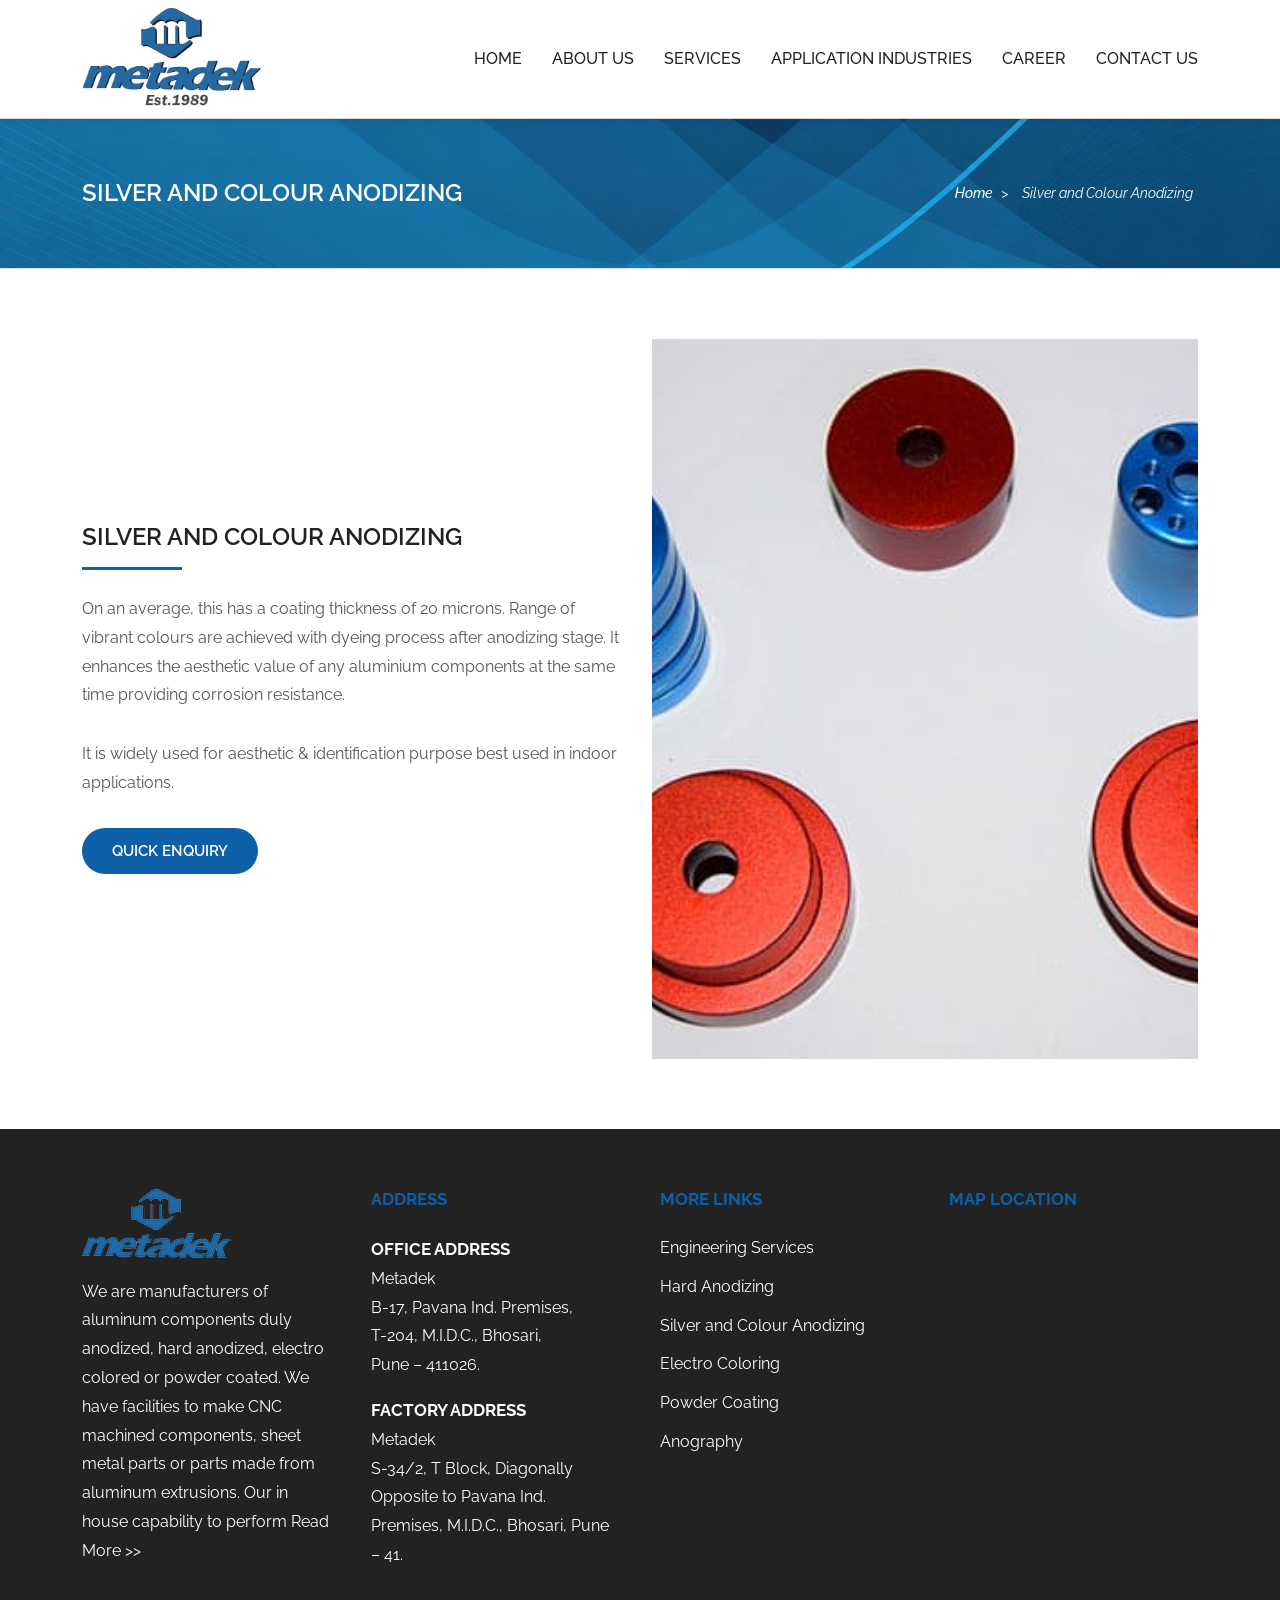
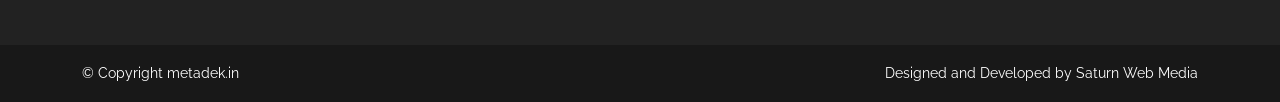
<file: color-anodizing.html>
<!DOCTYPE html>
<html lang="en">
<head>
    <meta charset="UTF-8">
    <meta name="viewport" content="width=device-width, initial-scale=1.0">
    <title>Silver and Colour Anodizing | Metadek</title>
    <link rel="stylesheet" href="assets/css/style.css">
    <link rel="icon" type="image/png" href="assets/images/favicon_logo.jpg">
    <!-- Bootstrap CSS -->
<link href="https://cdn.jsdelivr.net/npm/bootstrap@5.3.0/dist/css/bootstrap.min.css" rel="stylesheet">
<!-- Google Font -->
<link href="https://fonts.googleapis.com/css2?family=Raleway:wght@300;400;500;600;700&display=swap" rel="stylesheet">

</head>
<body>
   <!-- ========== Header Section Start ==========-->
    <header class="main-header">
    <div class="container">
        <nav class="navbar">

            <!-- Logo -->
            <div class="logo">
                <img src="assets/images/logometadek1.jpg" alt="Logo">
            </div>

            <!-- Toggle Button -->
            <div class="menu-toggle" id="menu-toggle">
                ☰
            </div>

            <!-- Menu -->
            <ul class="nav-menu" id="nav-menu">
                <li><a href="index.html">Home</a></li>
                <li><a href="about-us.html">About Us</a></li>

                <li class="dropdown">
                    <a href="#">Services</a>
                    <ul class="dropdown-menu">
                        <li><a href="engineering-services.html">Engineering Services</a></li>

                        <li class="sub-dropdown">
                            <a href="#">Surface Coatings</a>
                            <ul class="sub-menu">
                                <li><a href="hard-anodizing.html">Hard Anodizing</a></li>
                                <li><a href="color-anodizing.html">Silver and Colour Anodizing</a></li>
                                <li><a href="electro-coloring.html">Electro Coloring</a></li>
                                <li><a href="powder-coating.html">Powder Coating</a></li>
                            </ul>
                        </li>
                    </ul>
                </li>

                <li><a href="application-industries.html">Application Industries</a></li>
                <li><a href="career.html">Career</a></li>
                <li><a href="contact-us.html">Contact Us</a></li>
            </ul>

        </nav>
    </div>
</header>
  <!-- ========== Header Section End ==========-->
    <!-- ========== Breadcrumb Section  ==========-->
<section class="breadcrumb-section">
    <div class="container">
        <div class="breadcrumb-wrapper">

            <!-- Left -->
            <div class="breadcrumb-left">
                <h2>SILVER AND COLOUR ANODIZING</h2>
            </div>

            <!-- Right -->
            <div class="breadcrumb-right">
                <a href="index.html">Home</a>
                <span>></span>
                <span>Silver and Colour Anodizing</span>
            </div>

        </div>
    </div>
</section>

    <!-- ========== Service Section  ==========-->

<section class="service-section pd">
    <div class="container">
        <div class="row align-items-center">

            <!-- Left Content -->
            <div class="col-lg-6 mb-4 mb-lg-0">
                <h2 class="service-heading">SILVER AND COLOUR ANODIZING</h2>
                <div class="heading-line"></div>

                <p class="service-text">
                   On an average, this has a coating thickness of 20 microns. Range of vibrant colours are achieved with dyeing process after anodizing stage. It enhances the aesthetic value of any aluminium components at the same time providing corrosion resistance.</p>
                   <p class="service-text"> It is widely used for aesthetic & identification purpose best used in indoor applications.
            
                </p>

                <a href="contact-us.html" class="service-btn"> QUICK ENQUIRY </a>
            </div> 

            <!-- Right Slider -->
            <div class="col-lg-6">
                <div id="serviceSlider" class="carousel slide" data-bs-ride="carousel">
                    <div class="carousel-inner">


                        <div class="carousel-item active">
                            <img src="assets/images/color_anodizing_2.jpg" class="d-block img-fluid" alt="powder_coating_2">
                        </div>

                        <div class="carousel-item ">
                            <img src="assets/images/2.coloranodizing_1.jpg" class="d-block img-fluid" alt="powder_coating_1">
                        </div>
                        <div class="carousel-item">
                            <img src="assets/images/Colour-anodizing_3.jpg" class="d-block img-fluid" alt="powder_coating_3">
                        </div>
                         <div class="carousel-item">
                            <img src="assets/images/silver-anodizing1.jpg" class="d-block img-fluid" alt="powder_coating_3">
                        </div>
                        <div class="carousel-item">
                            <img src="assets/images/silver-anodizing3.jpg" class="d-block img-fluid" alt="powder_coating_3">
                        </div>
                          <div class="carousel-item">
                            <img src="assets/images/Colour-anodizing_1.jpg" class="d-block img-fluid" alt="powder_coating_3">
                        </div>
                         <div class="carousel-item">
                            <img src="assets/images/silver_anodizing2.jpg" class="d-block img-fluid" alt="powder_coating_3">
                        </div>
                    </div>
                </div>
            </div>

        </div>
    </div>
</section>



<!-- ================= Footer Section Start ================= -->

<footer class="footer-section">
    <div class="container">

        <div class="footer-grid">

            <!-- About -->
            <div class="footer-col about-col">
                <img src="assets/images/footer_logo1.png" alt="Logo" class="footer-logo">

                <p>
                   We are manufacturers of aluminum components duly anodized, hard anodized, electro colored or powder coated. We have facilities to make CNC machined components, sheet metal parts or parts made from aluminum extrusions. Our in house capability to perform
                    <a href="about-us.html">Read More >></a>
                </p>
            </div>

            <!-- Address -->
            <div class="footer-col">
                <h3>ADDRESS</h3>

                <p>
                    <strong>OFFICE ADDRESS</strong><br>
                    Metadek<br>
                    B-17, Pavana Ind. Premises,<br>
                    T-204, M.I.D.C., Bhosari,<br>
                    Pune – 411026.
                </p>

                <p>
                    <strong>FACTORY ADDRESS</strong><br>
                    Metadek<br>
                    S-34/2, T Block, Diagonally Opposite to Pavana Ind. Premises,
                    M.I.D.C., Bhosari, Pune – 41.
                </p>
            </div>

            <!-- Links -->
            <div class="footer-col">
                <h3>MORE LINKS</h3>

                <ul>
                    <li><a href="engineering-services.html">Engineering Services</a></li>
                    <li><a href="hard-anodizing.html">Hard Anodizing</a></li>
                    <li><a href="color-anodizing.html">Silver and Colour Anodizing</a></li>
                    <li><a href="electro-coloring.html">Electro Coloring</a></li>
                    <li><a href="powder-coating.html">Powder Coating</a></li>
                    <li><a href="https://anography.com/">Anography</a></li>
                </ul>
            </div>

            <!-- Map -->
            <div class="footer-col map-col">
                <h3>MAP LOCATION</h3>

               <iframe src="https://www.google.com/maps/embed?pb=!1m16!1m10!1m3!1d241978.0669458217!2d73.824824!3d18.623239!2m1!3f0!3m2!1i1024!2i768!4f13.1!3m3!1m2!1s0x3bc2b83548d185dd%3A0x969f382ad770edae!2sAnography!5e0!3m2!1sen!2sin!4v1783059905647!5m2!1sen!2sin" width="400" height="400" style="border:0;" allowfullscreen="" loading="lazy" referrerpolicy="strict-origin-when-cross-origin"></iframe>
            </div>

        </div>

    </div>

    <!-- Bottom -->
    <div class="footer-bottom">
        <div class="container footer-bottom-wrap">
            <p>© Copyright <a href="index.html" class="text-decoration-none text-white">metadek.in</a></p>
            <p>Designed and Developed by <a href="https://saturnwebmedia.com/" class="text-decoration-none text-white">Saturn Web Media</a></p>
        </div>
    </div>
</footer>
<!-- ================= Footer Section End ================= -->



    <script src="https://cdn.jsdelivr.net/npm/bootstrap@5.3.0/dist/js/bootstrap.bundle.min.js"></script>
<script>
const menuToggle = document.getElementById("menu-toggle");
const navMenu = document.getElementById("nav-menu");

menuToggle.onclick = () => {
    navMenu.classList.toggle("active");
};

document.querySelectorAll(".dropdown > a").forEach(item=>{
    item.addEventListener("click",function(e){
        if(window.innerWidth <= 991){
            e.preventDefault();
            this.parentElement.classList.toggle("active");
        }
    });
});

document.querySelectorAll(".sub-dropdown > a").forEach(item=>{
    item.addEventListener("click",function(e){
        if(window.innerWidth <= 991){
            e.preventDefault();
            this.parentElement.classList.toggle("active");
        }
    });
});
</script>
</body>
</html>
</file>
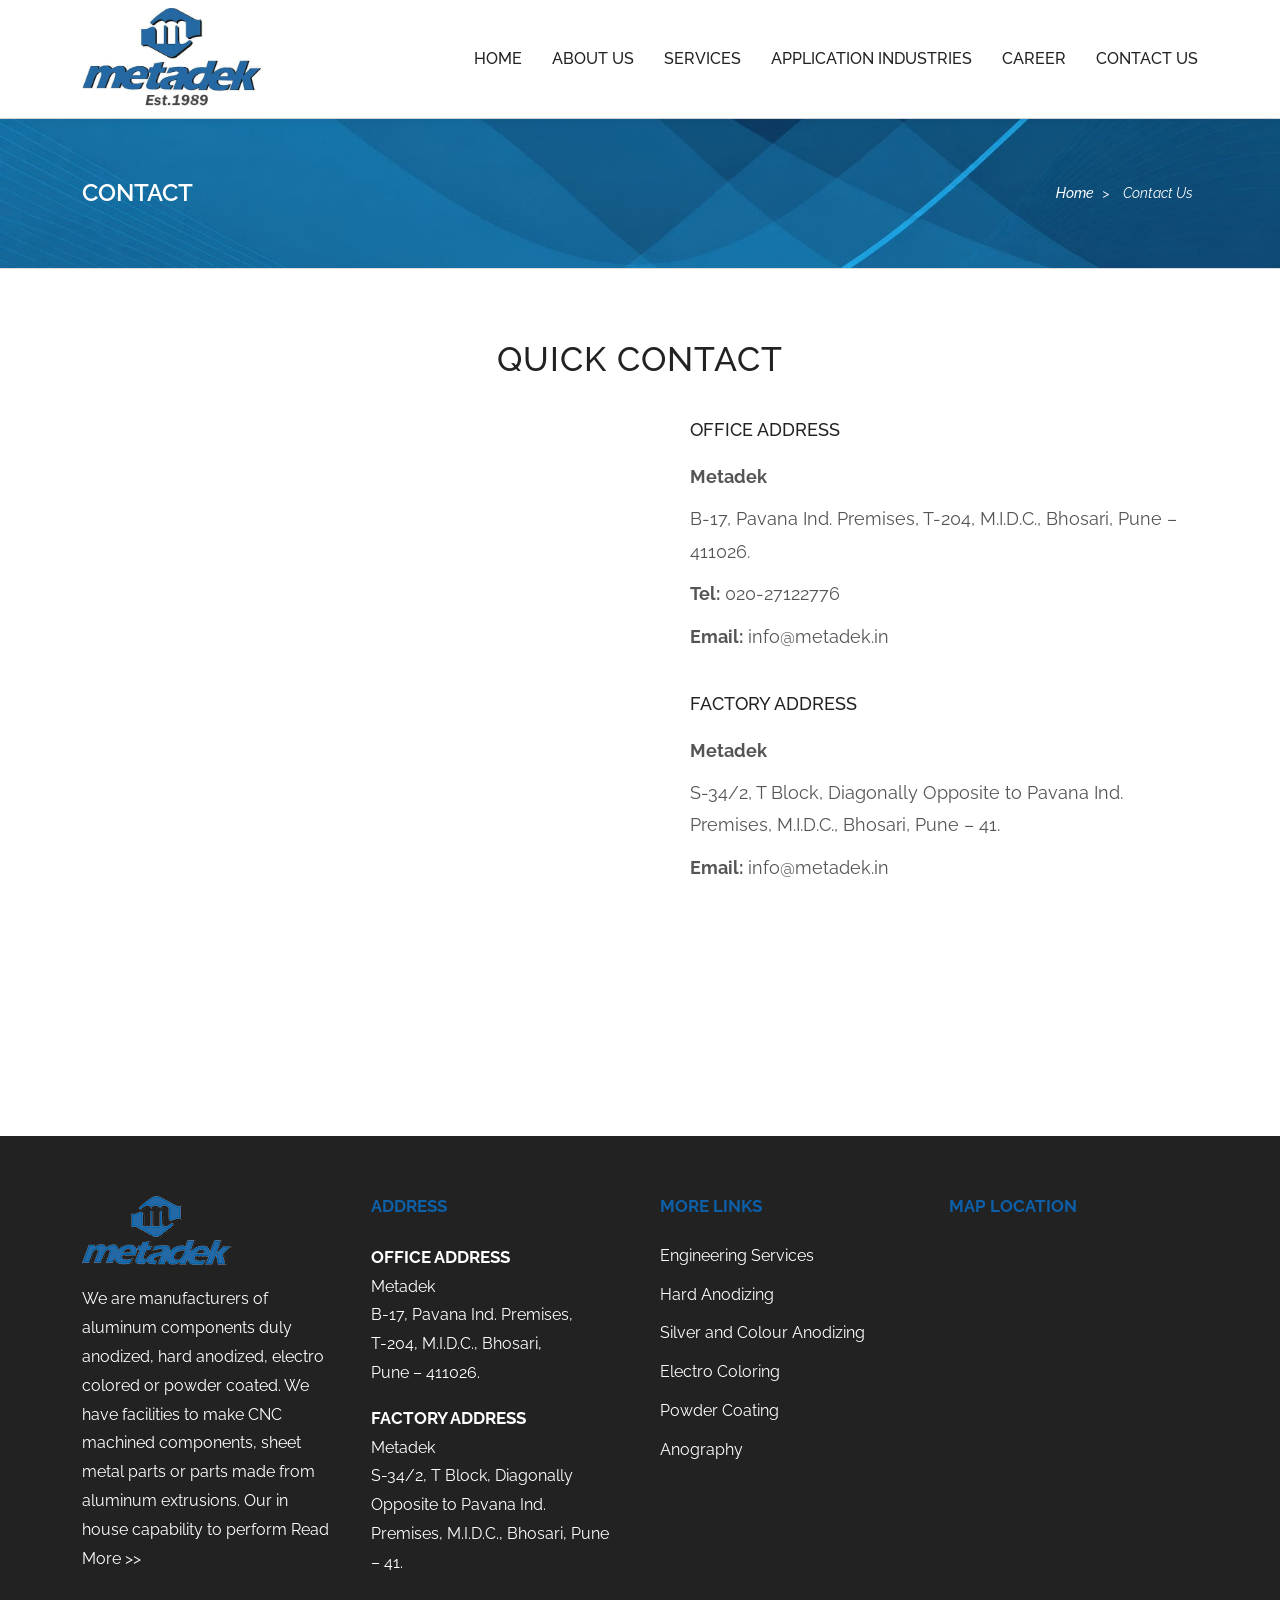
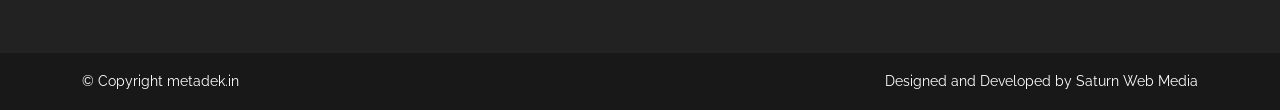
<file: contact-us.html>
<!DOCTYPE html>
<html lang="en">
<head>
    <meta charset="UTF-8">
    <meta name="viewport" content="width=device-width, initial-scale=1.0">
    <title>Contact Us | Metadek</title>
    <link rel="stylesheet" href="assets/css/style.css">
      <link rel="icon" type="image/png" href="assets/images/favicon_logo.jpg">
    <!-- Bootstrap CSS -->
<link href="https://cdn.jsdelivr.net/npm/bootstrap@5.3.0/dist/css/bootstrap.min.css" rel="stylesheet">
<!-- Google Font -->
<link href="https://fonts.googleapis.com/css2?family=Raleway:wght@300;400;500;600;700&display=swap" rel="stylesheet">

</head>
<body>
 <!-- ========== Header Section Start ==========-->
    <header class="main-header">
    <div class="container">
        <nav class="navbar">

            <!-- Logo -->
            <div class="logo">
                <img src="assets/images/logometadek1.jpg" alt="Logo">
            </div>

            <!-- Toggle Button -->
            <div class="menu-toggle" id="menu-toggle">
                ☰
            </div>

            <!-- Menu -->
            <ul class="nav-menu" id="nav-menu">
                <li><a href="index.html">Home</a></li>
                <li><a href="about-us.html">About Us</a></li>

                <li class="dropdown">
                    <a href="#">Services</a>
                    <ul class="dropdown-menu">
                        <li><a href="engineering-services.html">Engineering Services</a></li>

                        <li class="sub-dropdown">
                            <a href="#">Surface Coatings</a>
                            <ul class="sub-menu">
                                <li><a href="hard-anodizing.html">Hard Anodizing</a></li>
                                <li><a href="color-anodizing.html">Silver and Colour Anodizing</a></li>
                                <li><a href="electro-coloring.html">Electro Coloring</a></li>
                                <li><a href="powder-coating.html">Powder Coating</a></li>
                            </ul>
                        </li>
                    </ul>
                </li>

                <li><a href="application-industries.html">Application Industries</a></li>
                <li><a href="career.html">Career</a></li>
                <li><a href="contact-us.html">Contact Us</a></li>
            </ul>

        </nav>
    </div>
</header>
  <!-- ========== Header Section End ==========-->
    <!-- ========== Breadcrumb Section  ==========-->
<section class="breadcrumb-section">
    <div class="container">
        <div class="breadcrumb-wrapper">

            <!-- Left -->
            <div class="breadcrumb-left">
                <h2>CONTACT</h2>
            </div>

            <!-- Right -->
            <div class="breadcrumb-right">
                <a href="index.html">Home</a>
                <span>></span>
                <span>Contact Us</span>
            </div>

        </div>
    </div>
</section>

    <!-- ========== Service Section  ==========-->
<section class="contact-section pd">
    <div class="container">

        <!-- Heading -->
         <div class="contact-heading">
            <h2>QUICK CONTACT</h2>
        </div>

        <div class="contact-wrapper">

            <!-- Left Form -->
            <div class="contact-form-box">
               
    <iframe
      id="JotFormIFrame-232713554804455"
      title="Metadek Contact Form"
      onload="window.parent.scrollTo(0,0)"
      allowtransparency="true"
      allow="geolocation; microphone; camera; fullscreen; payment"
      src="https://form.jotform.com/232713554804455"
      frameborder="0"
      style="min-width:100%;max-width:100%;height:539px;border:none;"
      scrolling="no"
    >
    </iframe>
    <script src='https://cdn.jotfor.ms/s/umd/latest/for-form-embed-handler.js'></script>
    <script>window.jotformEmbedHandler("iframe[id='JotFormIFrame-232713554804455']", "https://form.jotform.com/")</script>
    <div style="width: 100%;
    height: 61px;
    background-color: #ffffff;
    position: relative;
    top: -66px;"></div>
            </div>

            <!-- Right Address -->
            <div class="contact-info">

                <div class="info-box">
                    <h3>OFFICE ADDRESS</h3>

                    <p><strong>Metadek</strong></p>
                    <p>
                        B-17, Pavana Ind. Premises, T-204, M.I.D.C., Bhosari,
                        Pune – 411026.
                    </p>
                    <p><strong>Tel:</strong> 020-27122776</p>
                    <p><strong>Email:</strong> info@metadek.in</p>
                </div>

                <div class="info-box">
                    <h3>FACTORY ADDRESS</h3>

                    <p><strong>Metadek</strong></p>
                    <p>
                        S-34/2, T Block, Diagonally Opposite to Pavana Ind.
                        Premises, M.I.D.C., Bhosari, Pune – 41.
                    </p>
                    <p><strong>Email:</strong> info@metadek.in</p>
                </div>

            </div>

        </div>

    </div>
</section>





<!-- ================= Footer Section Start ================= -->

<footer class="footer-section">
    <div class="container">

        <div class="footer-grid">

            <!-- About -->
            <div class="footer-col about-col">
                <img src="assets/images/footer_logo1.png" alt="Logo" class="footer-logo">

                <p>
                   We are manufacturers of aluminum components duly anodized, hard anodized, electro colored or powder coated. We have facilities to make CNC machined components, sheet metal parts or parts made from aluminum extrusions. Our in house capability to perform
                    <a href="about-us.html">Read More >></a>
                </p>
            </div>

            <!-- Address -->
            <div class="footer-col">
                <h3>ADDRESS</h3>

                <p>
                    <strong>OFFICE ADDRESS</strong><br>
                    Metadek<br>
                    B-17, Pavana Ind. Premises,<br>
                    T-204, M.I.D.C., Bhosari,<br>
                    Pune – 411026.
                </p>

                <p>
                    <strong>FACTORY ADDRESS</strong><br>
                    Metadek<br>
                    S-34/2, T Block, Diagonally Opposite to Pavana Ind. Premises,
                    M.I.D.C., Bhosari, Pune – 41.
                </p>
            </div>

            <!-- Links -->
            <div class="footer-col">
                <h3>MORE LINKS</h3>

                <ul>
                    <li><a href="engineering-services.html">Engineering Services</a></li>
                    <li><a href="hard-anodizing.html">Hard Anodizing</a></li>
                    <li><a href="color-anodizing.html">Silver and Colour Anodizing</a></li>
                    <li><a href="electro-coloring.html">Electro Coloring</a></li>
                    <li><a href="powder-coating.html">Powder Coating</a></li>
                    <li><a href="https://anography.com/">Anography</a></li>
                </ul>
            </div>

            <!-- Map -->
            <div class="footer-col map-col">
                <h3>MAP LOCATION</h3>

               <iframe src="https://www.google.com/maps/embed?pb=!1m16!1m10!1m3!1d241978.0669458217!2d73.824824!3d18.623239!2m1!3f0!3m2!1i1024!2i768!4f13.1!3m3!1m2!1s0x3bc2b83548d185dd%3A0x969f382ad770edae!2sAnography!5e0!3m2!1sen!2sin!4v1783059905647!5m2!1sen!2sin" width="400" height="400" style="border:0;" allowfullscreen="" loading="lazy" referrerpolicy="strict-origin-when-cross-origin"></iframe>
            </div>

        </div>

    </div>

    <!-- Bottom -->
    <div class="footer-bottom">
        <div class="container footer-bottom-wrap">
            <p>© Copyright <a href="index.html" class="text-decoration-none text-white">metadek.in</a></p>
            <p>Designed and Developed by <a href="https://saturnwebmedia.com/" class="text-decoration-none text-white">Saturn Web Media</a></p>
        </div>
    </div>
</footer>
<!-- ================= Footer Section End ================= -->




    <script src="https://cdn.jsdelivr.net/npm/bootstrap@5.3.0/dist/js/bootstrap.bundle.min.js"></script>
<script>
const menuToggle = document.getElementById("menu-toggle");
const navMenu = document.getElementById("nav-menu");

menuToggle.onclick = () => {
    navMenu.classList.toggle("active");
};

document.querySelectorAll(".dropdown > a").forEach(item=>{
    item.addEventListener("click",function(e){
        if(window.innerWidth <= 991){
            e.preventDefault();
            this.parentElement.classList.toggle("active");
        }
    });
});

document.querySelectorAll(".sub-dropdown > a").forEach(item=>{
    item.addEventListener("click",function(e){
        if(window.innerWidth <= 991){
            e.preventDefault();
            this.parentElement.classList.toggle("active");
        }
    });
});
</script>
</body>
</html>
</file>
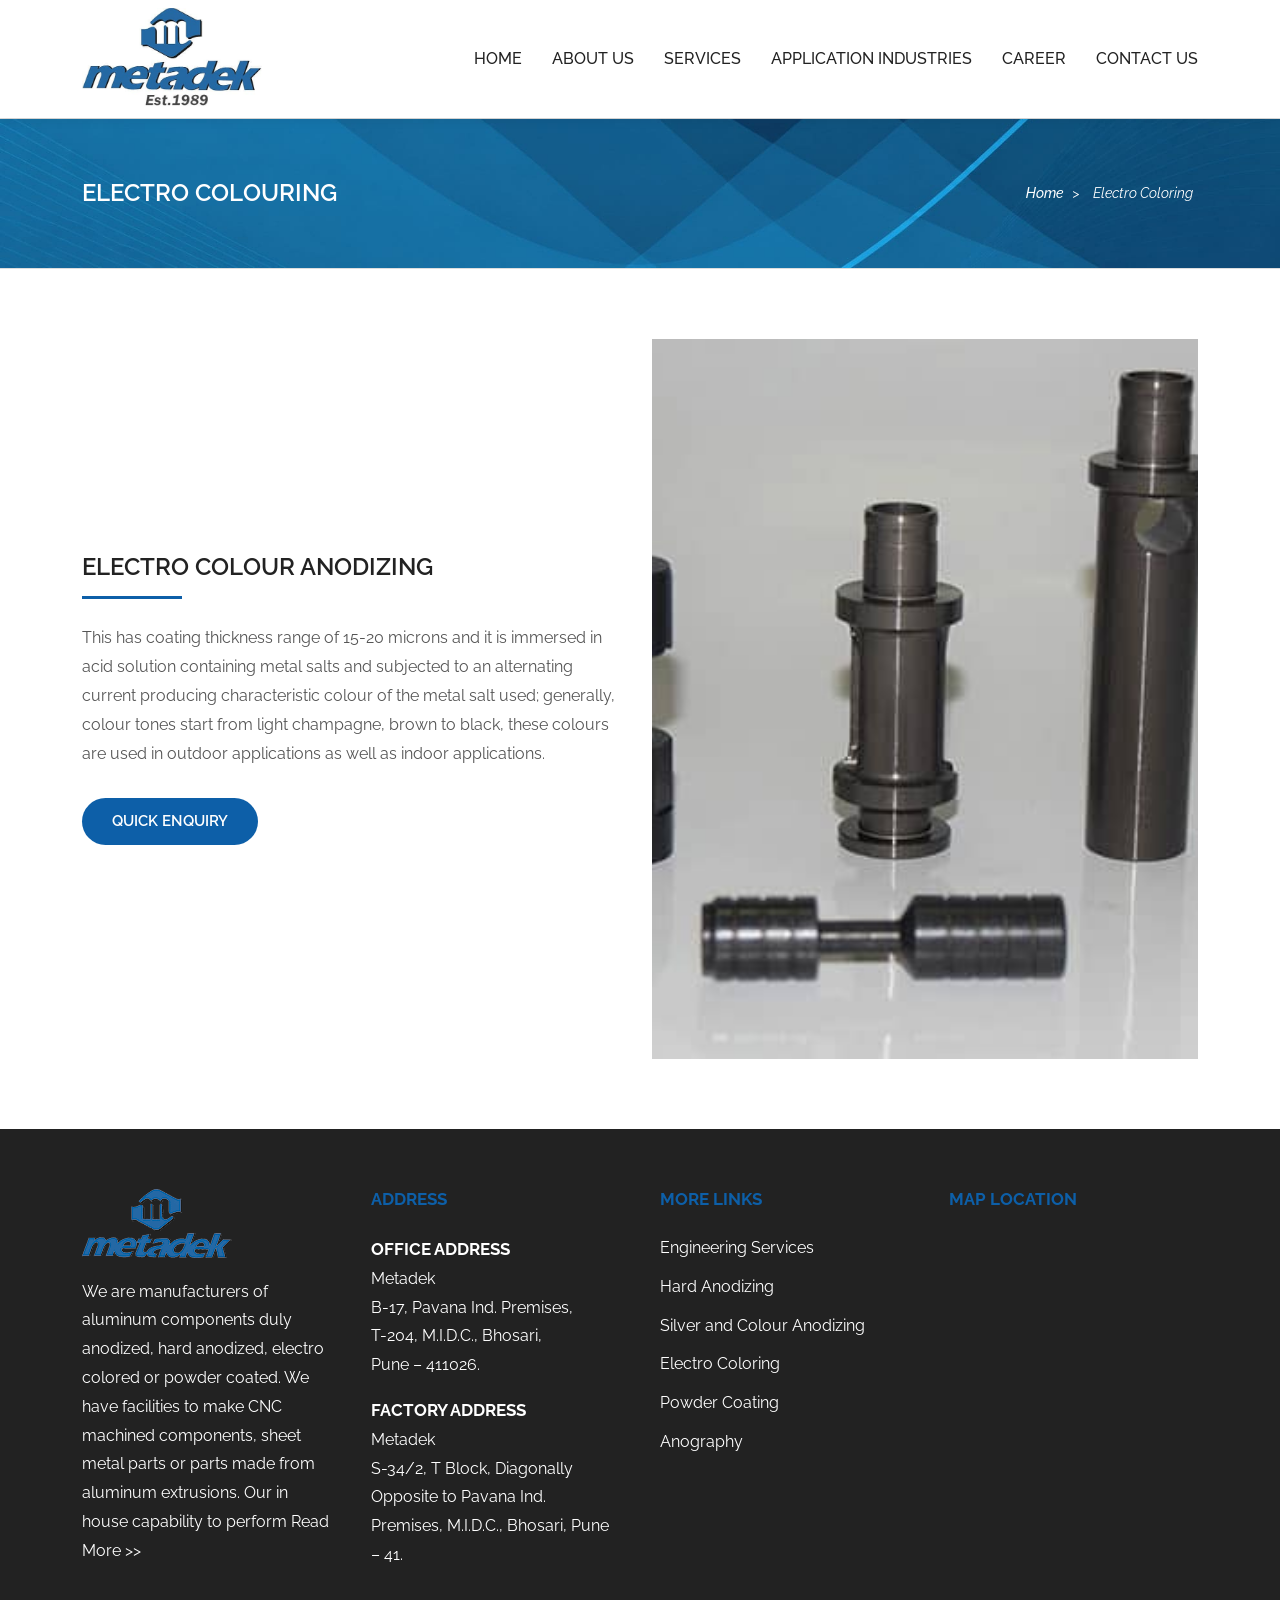
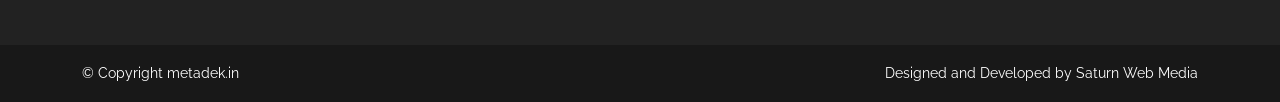
<file: electro-coloring.html>
<!DOCTYPE html>
<html lang="en">
<head>
    <meta charset="UTF-8">
    <meta name="viewport" content="width=device-width, initial-scale=1.0">
    <title>Electro Coloring | Metadek</title>
    <link rel="stylesheet" href="assets/css/style.css">
    <link rel="icon" type="image/png" href="assets/images/favicon_logo.jpg">
    <!-- Bootstrap CSS -->
<link href="https://cdn.jsdelivr.net/npm/bootstrap@5.3.0/dist/css/bootstrap.min.css" rel="stylesheet">
<!-- Google Font -->
<link href="https://fonts.googleapis.com/css2?family=Raleway:wght@300;400;500;600;700&display=swap" rel="stylesheet">

</head>
<body>
   <!-- ========== Header Section Start ==========-->
    <header class="main-header">
    <div class="container">
        <nav class="navbar">

            <!-- Logo -->
            <div class="logo">
                <img src="assets/images/logometadek1.jpg" alt="Logo">
            </div>

            <!-- Toggle Button -->
            <div class="menu-toggle" id="menu-toggle">
                ☰
            </div>

            <!-- Menu -->
            <ul class="nav-menu" id="nav-menu">
                <li><a href="index.html">Home</a></li>
                <li><a href="about-us.html">About Us</a></li>

                <li class="dropdown">
                    <a href="#">Services</a>
                    <ul class="dropdown-menu">
                        <li><a href="engineering-services.html">Engineering Services</a></li>

                        <li class="sub-dropdown">
                            <a href="#">Surface Coatings</a>
                            <ul class="sub-menu">
                                <li><a href="hard-anodizing.html">Hard Anodizing</a></li>
                                <li><a href="color-anodizing.html">Silver and Colour Anodizing</a></li>
                                <li><a href="electro-coloring.html">Electro Coloring</a></li>
                                <li><a href="powder-coating.html">Powder Coating</a></li>
                            </ul>
                        </li>
                    </ul>
                </li>

                <li><a href="application-industries.html">Application Industries</a></li>
                <li><a href="career.html">Career</a></li>
                <li><a href="contact-us.html">Contact Us</a></li>
            </ul>

        </nav>
    </div>
</header>
  <!-- ========== Header Section End ==========-->
    <!-- ========== Breadcrumb Section  ==========-->
<section class="breadcrumb-section">
    <div class="container">
        <div class="breadcrumb-wrapper">

            <!-- Left -->
            <div class="breadcrumb-left">
                <h2>ELECTRO COLOURING </h2>
            </div>

            <!-- Right -->
            <div class="breadcrumb-right">
                <a href="index.html">Home</a>
                <span>></span>
                <span>Electro Coloring</span>
            </div>

        </div>
    </div>
</section>

    <!-- ========== Service Section  ==========-->

<section class="service-section pd">
    <div class="container">
        <div class="row align-items-center">

            <!-- Left Content -->
            <div class="col-lg-6 mb-4 mb-lg-0">
                <h2 class="service-heading">ELECTRO COLOUR ANODIZING</h2>
                <div class="heading-line"></div>

                <p class="service-text">
                    This has coating thickness range of 15-20 microns and it is immersed in acid solution containing metal salts and subjected to an alternating current producing characteristic colour of the metal salt used; generally, colour tones start from light champagne, brown to black, these colours are used in outdoor applications as well as indoor applications.
                </p>

                <a href="contact-us.html" class="service-btn"> QUICK ENQUIRY </a>
            </div> 

            <!-- Right Slider -->
            <div class="col-lg-6">
                <div id="serviceSlider" class="carousel slide" data-bs-ride="carousel">
                    <div class="carousel-inner">

                        <div class="carousel-item active">
                            <img src="assets/images/Electro-coloring_2.jpg" class="d-block img-fluid" alt="powder_coating_1">
                        </div>

                        <div class="carousel-item">
                            <img src="assets/images/Electro-coloring_5.jpg" class="d-block img-fluid" alt="powder_coating_2">
                        </div>

                        <div class="carousel-item">
                            <img src="assets/images/Electrocoloring.jpg" class="d-block img-fluid" alt="powder_coating_3">
                        </div>
                         

                    </div>
                </div>
            </div>

        </div>
    </div>
</section>



<!-- ================= Footer Section Start ================= -->

<footer class="footer-section">
    <div class="container">

        <div class="footer-grid">

            <!-- About -->
            <div class="footer-col about-col">
                <img src="assets/images/footer_logo1.png" alt="Logo" class="footer-logo">

                <p>
                   We are manufacturers of aluminum components duly anodized, hard anodized, electro colored or powder coated. We have facilities to make CNC machined components, sheet metal parts or parts made from aluminum extrusions. Our in house capability to perform
                    <a href="about-us.html">Read More >></a>
                </p>
            </div>

            <!-- Address -->
            <div class="footer-col">
                <h3>ADDRESS</h3>

                <p>
                    <strong>OFFICE ADDRESS</strong><br>
                    Metadek<br>
                    B-17, Pavana Ind. Premises,<br>
                    T-204, M.I.D.C., Bhosari,<br>
                    Pune – 411026.
                </p>

                <p>
                    <strong>FACTORY ADDRESS</strong><br>
                    Metadek<br>
                    S-34/2, T Block, Diagonally Opposite to Pavana Ind. Premises,
                    M.I.D.C., Bhosari, Pune – 41.
                </p>
            </div>

            <!-- Links -->
            <div class="footer-col">
                <h3>MORE LINKS</h3>

                <ul>
                    <li><a href="engineering-services.html">Engineering Services</a></li>
                    <li><a href="hard-anodizing.html">Hard Anodizing</a></li>
                    <li><a href="color-anodizing.html">Silver and Colour Anodizing</a></li>
                    <li><a href="electro-coloring.html">Electro Coloring</a></li>
                    <li><a href="powder-coating.html">Powder Coating</a></li>
                    <li><a href="https://anography.com/">Anography</a></li>
                </ul>
            </div>

            <!-- Map -->
            <div class="footer-col map-col">
                <h3>MAP LOCATION</h3>

               <iframe src="https://www.google.com/maps/embed?pb=!1m16!1m10!1m3!1d241978.0669458217!2d73.824824!3d18.623239!2m1!3f0!3m2!1i1024!2i768!4f13.1!3m3!1m2!1s0x3bc2b83548d185dd%3A0x969f382ad770edae!2sAnography!5e0!3m2!1sen!2sin!4v1783059905647!5m2!1sen!2sin" width="400" height="400" style="border:0;" allowfullscreen="" loading="lazy" referrerpolicy="strict-origin-when-cross-origin"></iframe>
            </div>

        </div>

    </div>

    <!-- Bottom -->
    <div class="footer-bottom">
        <div class="container footer-bottom-wrap">
            <p>© Copyright <a href="index.html" class="text-decoration-none text-white">metadek.in</a></p>
            <p>Designed and Developed by <a href="https://saturnwebmedia.com/" class="text-decoration-none text-white">Saturn Web Media</a></p>
        </div>
    </div>
</footer>
<!-- ================= Footer Section End ================= -->



    <script src="https://cdn.jsdelivr.net/npm/bootstrap@5.3.0/dist/js/bootstrap.bundle.min.js"></script>
<script>
const menuToggle = document.getElementById("menu-toggle");
const navMenu = document.getElementById("nav-menu");

menuToggle.onclick = () => {
    navMenu.classList.toggle("active");
};

document.querySelectorAll(".dropdown > a").forEach(item=>{
    item.addEventListener("click",function(e){
        if(window.innerWidth <= 991){
            e.preventDefault();
            this.parentElement.classList.toggle("active");
        }
    });
});

document.querySelectorAll(".sub-dropdown > a").forEach(item=>{
    item.addEventListener("click",function(e){
        if(window.innerWidth <= 991){
            e.preventDefault();
            this.parentElement.classList.toggle("active");
        }
    });
});
</script>
</body>
</html>
</file>
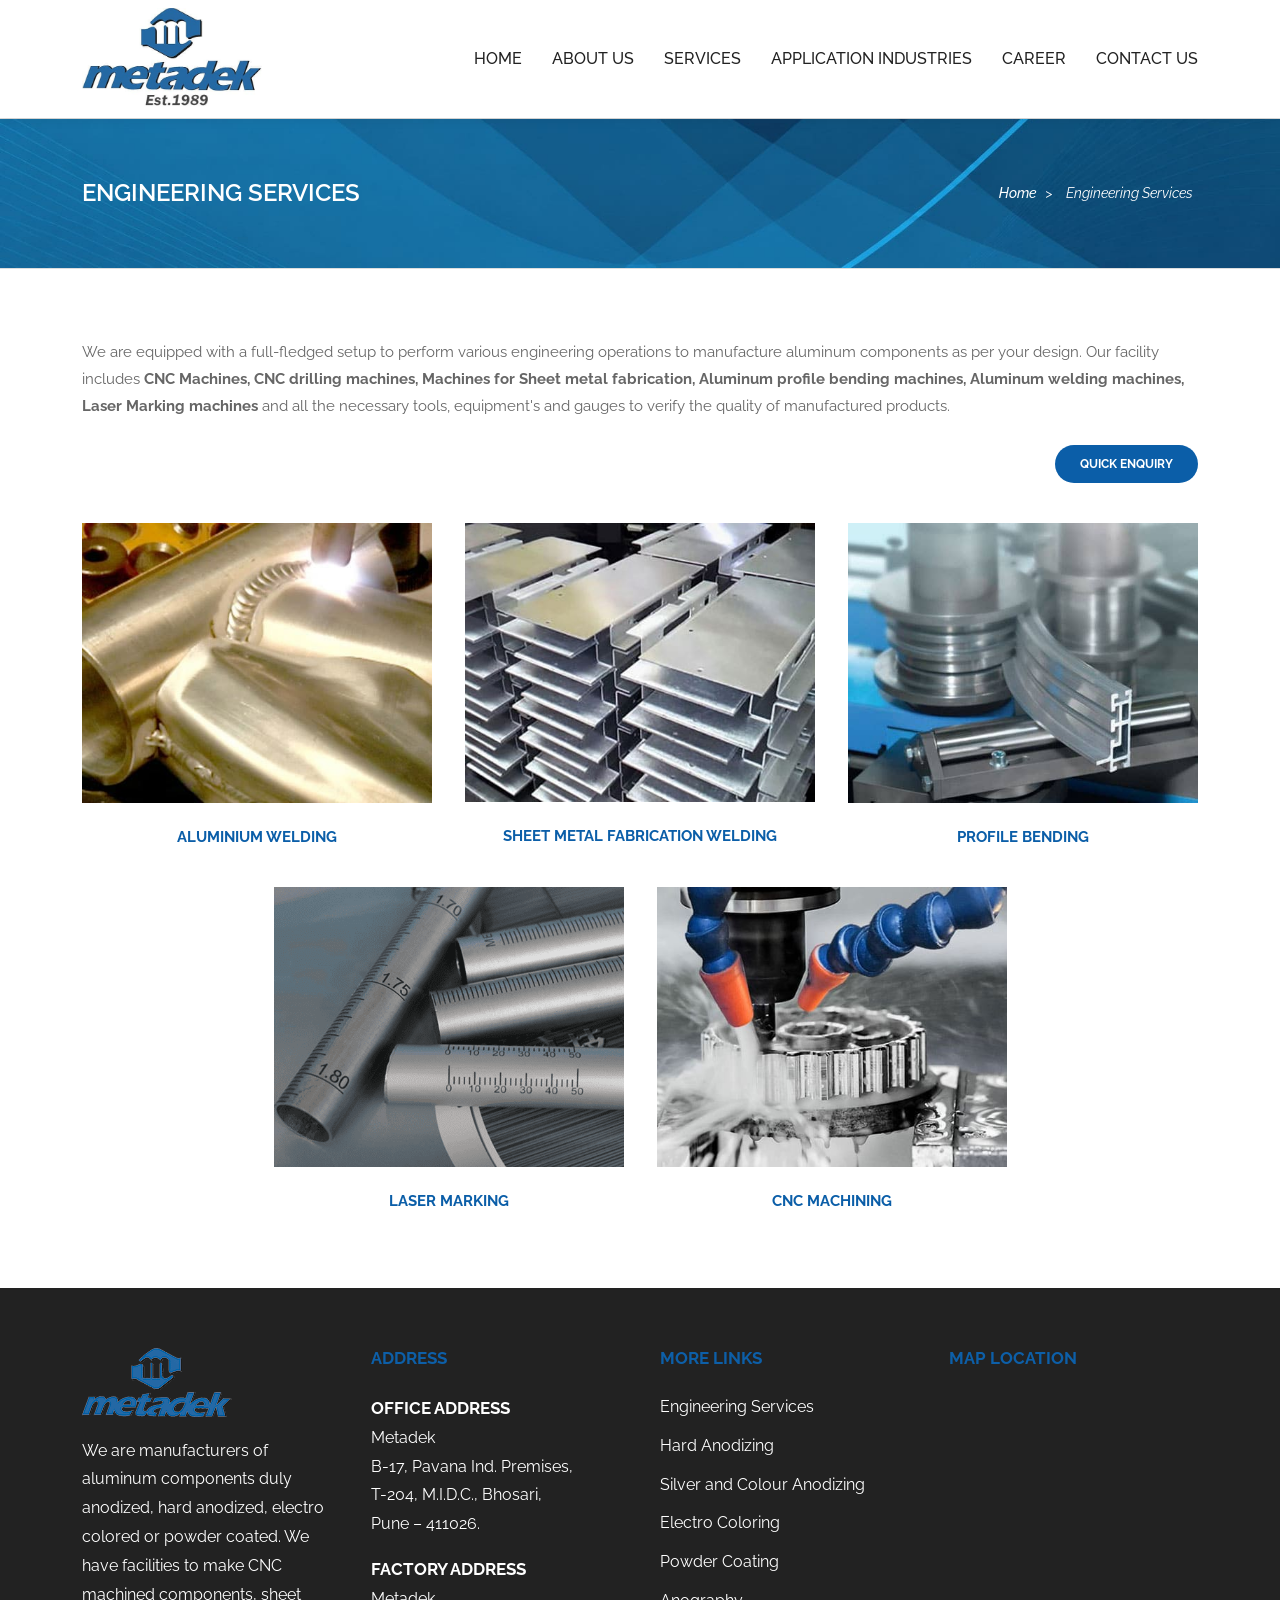
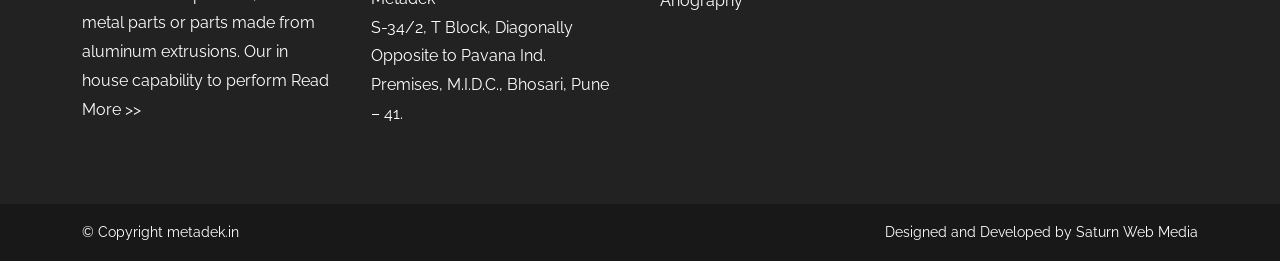
<file: engineering-services.html>
<!DOCTYPE html>
<html lang="en">
<head>
<meta charset="UTF-8">
<meta name="viewport" content="width=device-width, initial-scale=1.0">
<title>Engineering Services</title>
<link rel="stylesheet" href="assets/css/style.css">
<link rel="icon" type="image/png" href="assets/images/favicon_logo.jpg">
    <!-- Bootstrap CSS -->
<link href="https://cdn.jsdelivr.net/npm/bootstrap@5.3.0/dist/css/bootstrap.min.css" rel="stylesheet">
<!-- Google Font -->
<link href="https://fonts.googleapis.com/css2?family=Raleway:wght@300;400;500;600;700&display=swap" rel="stylesheet">


</head>
<body>
 <!-- ========== Header Section Start ==========-->
    <header class="main-header">
    <div class="container">
        <nav class="navbar">

            <!-- Logo -->
            <div class="logo">
                <img src="assets/images/logometadek1.jpg" alt="Logo">
            </div>

            <!-- Toggle Button -->
            <div class="menu-toggle" id="menu-toggle">
                ☰
            </div>

            <!-- Menu -->
            <ul class="nav-menu" id="nav-menu">
                <li><a href="index.html">Home</a></li>
                <li><a href="about-us.html">About Us</a></li>

                <li class="dropdown">
                    <a href="#">Services</a>
                    <ul class="dropdown-menu">
                        <li><a href="engineering-services.html">Engineering Services</a></li>

                        <li class="sub-dropdown">
                            <a href="#">Surface Coatings</a>
                            <ul class="sub-menu">
                                <li><a href="hard-anodizing.html">Hard Anodizing</a></li>
                                <li><a href="color-anodizing.html">Silver and Colour Anodizing</a></li>
                                <li><a href="electro-coloring.html">Electro Coloring</a></li>
                                <li><a href="powder-coating.html">Powder Coating</a></li>
                            </ul>
                        </li>
                    </ul>
                </li>

                <li><a href="application-industries.html">Application Industries</a></li>
                <li><a href="career.html">Career</a></li>
                <li><a href="contact-us.html">Contact Us</a></li>
            </ul>

        </nav>
    </div>
</header>
  <!-- ========== Header Section End ==========-->
    <!-- ========== Breadcrumb Section  ==========-->
<section class="breadcrumb-section">
    <div class="container">
        <div class="breadcrumb-wrapper">

            <!-- Left -->
            <div class="breadcrumb-left">
                <h2>ENGINEERING SERVICES </h2>
            </div>

            <!-- Right -->
            <div class="breadcrumb-right">
                <a href="index.html">Home</a>
                <span>></span>
                <span>Engineering Services</span>
            </div>

        </div>
    </div>
</section>
<section class="au-services-section pd">

    <div class="container">

        <p class="au-services-text">
            We are equipped with a full-fledged setup to perform various engineering
            operations to manufacture aluminum components as per your design. Our
            facility includes <strong>CNC Machines, CNC drilling machines, Machines for
            Sheet metal fabrication, Aluminum profile bending machines, Aluminum welding
            machines, Laser Marking machines</strong> and all the necessary tools,
            equipment's and gauges to verify the quality of manufactured products.
        </p>

        <div class="au-btn-wrap">
            <a href="contact-us.html" class="au-enquiry-btn">Quick Enquiry</a>
        </div>

        <div class="au-services-grid">

            <div class="au-service-card">
                <img src="assets/images/1.aluminum-welding.jpg" class="img-fluid" alt="Aluminium Welding">
                <h3>ALUMINIUM WELDING</h3>
            </div>

            <div class="au-service-card">
                <img src="assets/images/7.sheet-metal-fabrication.jpg"  class="img-fluid" alt="Sheet Metal Fabrication">
                <h3>SHEET METAL FABRICATION WELDING</h3>
            </div>

            <div class="au-service-card">
                <img src="assets/images/6.profile-bending.jpg"  class="img-fluid" alt="Profile Bending">
                <h3>PROFILE BENDING</h3>
            </div>

            <div class="au-service-card">
                <img src="assets/images/5.Laser-Marking.png"  class="img-fluid" alt="Laser Marking">
                <h3>LASER MARKING</h3>
            </div>

            <div class="au-service-card">
                <img src="assets/images/cnc-machining.jpg"  class="img-fluid" alt="CNC Machining">
                <h3>CNC MACHINING</h3>
            </div>

        </div>

    </div>

</section>

<!-- ================= Footer Section Start ================= -->

<footer class="footer-section">
    <div class="container">

        <div class="footer-grid">

            <!-- About -->
            <div class="footer-col about-col">
                <img src="assets/images/footer_logo1.png" alt="Logo" class="footer-logo">

                <p>
                   We are manufacturers of aluminum components duly anodized, hard anodized, electro colored or powder coated. We have facilities to make CNC machined components, sheet metal parts or parts made from aluminum extrusions. Our in house capability to perform
                    <a href="about-us.html">Read More >></a>
                </p>
            </div>

            <!-- Address -->
            <div class="footer-col">
                <h3>ADDRESS</h3>

                <p>
                    <strong>OFFICE ADDRESS</strong><br>
                    Metadek<br>
                    B-17, Pavana Ind. Premises,<br>
                    T-204, M.I.D.C., Bhosari,<br>
                    Pune – 411026.
                </p>

                <p>
                    <strong>FACTORY ADDRESS</strong><br>
                    Metadek<br>
                    S-34/2, T Block, Diagonally Opposite to Pavana Ind. Premises,
                    M.I.D.C., Bhosari, Pune – 41.
                </p>
            </div>

            <!-- Links -->
            <div class="footer-col">
                <h3>MORE LINKS</h3>

                <ul>
                    <li><a href="engineering-services.html">Engineering Services</a></li>
                    <li><a href="hard-anodizing.html">Hard Anodizing</a></li>
                    <li><a href="color-anodizing.html">Silver and Colour Anodizing</a></li>
                    <li><a href="electro-coloring.html">Electro Coloring</a></li>
                    <li><a href="powder-coating.html">Powder Coating</a></li>
                    <li><a href="https://anography.com/">Anography</a></li>
                </ul>
            </div>

            <!-- Map -->
            <div class="footer-col map-col">
                <h3>MAP LOCATION</h3>

               <iframe src="https://www.google.com/maps/embed?pb=!1m16!1m10!1m3!1d241978.0669458217!2d73.824824!3d18.623239!2m1!3f0!3m2!1i1024!2i768!4f13.1!3m3!1m2!1s0x3bc2b83548d185dd%3A0x969f382ad770edae!2sAnography!5e0!3m2!1sen!2sin!4v1783059905647!5m2!1sen!2sin" width="400" height="400" style="border:0;" allowfullscreen="" loading="lazy" referrerpolicy="strict-origin-when-cross-origin"></iframe>
            </div>

        </div>

    </div>

    <!-- Bottom -->
    <div class="footer-bottom">
        <div class="container footer-bottom-wrap">
            <p>© Copyright <a href="index.html" class="text-decoration-none text-white">metadek.in</a></p>
            <p>Designed and Developed by <a href="https://saturnwebmedia.com/" class="text-decoration-none text-white">Saturn Web Media</a></p>
        </div>
    </div>
</footer>
<!-- ================= Footer Section End ================= -->

    <script src="https://cdn.jsdelivr.net/npm/bootstrap@5.3.0/dist/js/bootstrap.bundle.min.js"></script>

</body>
</html>
</file>
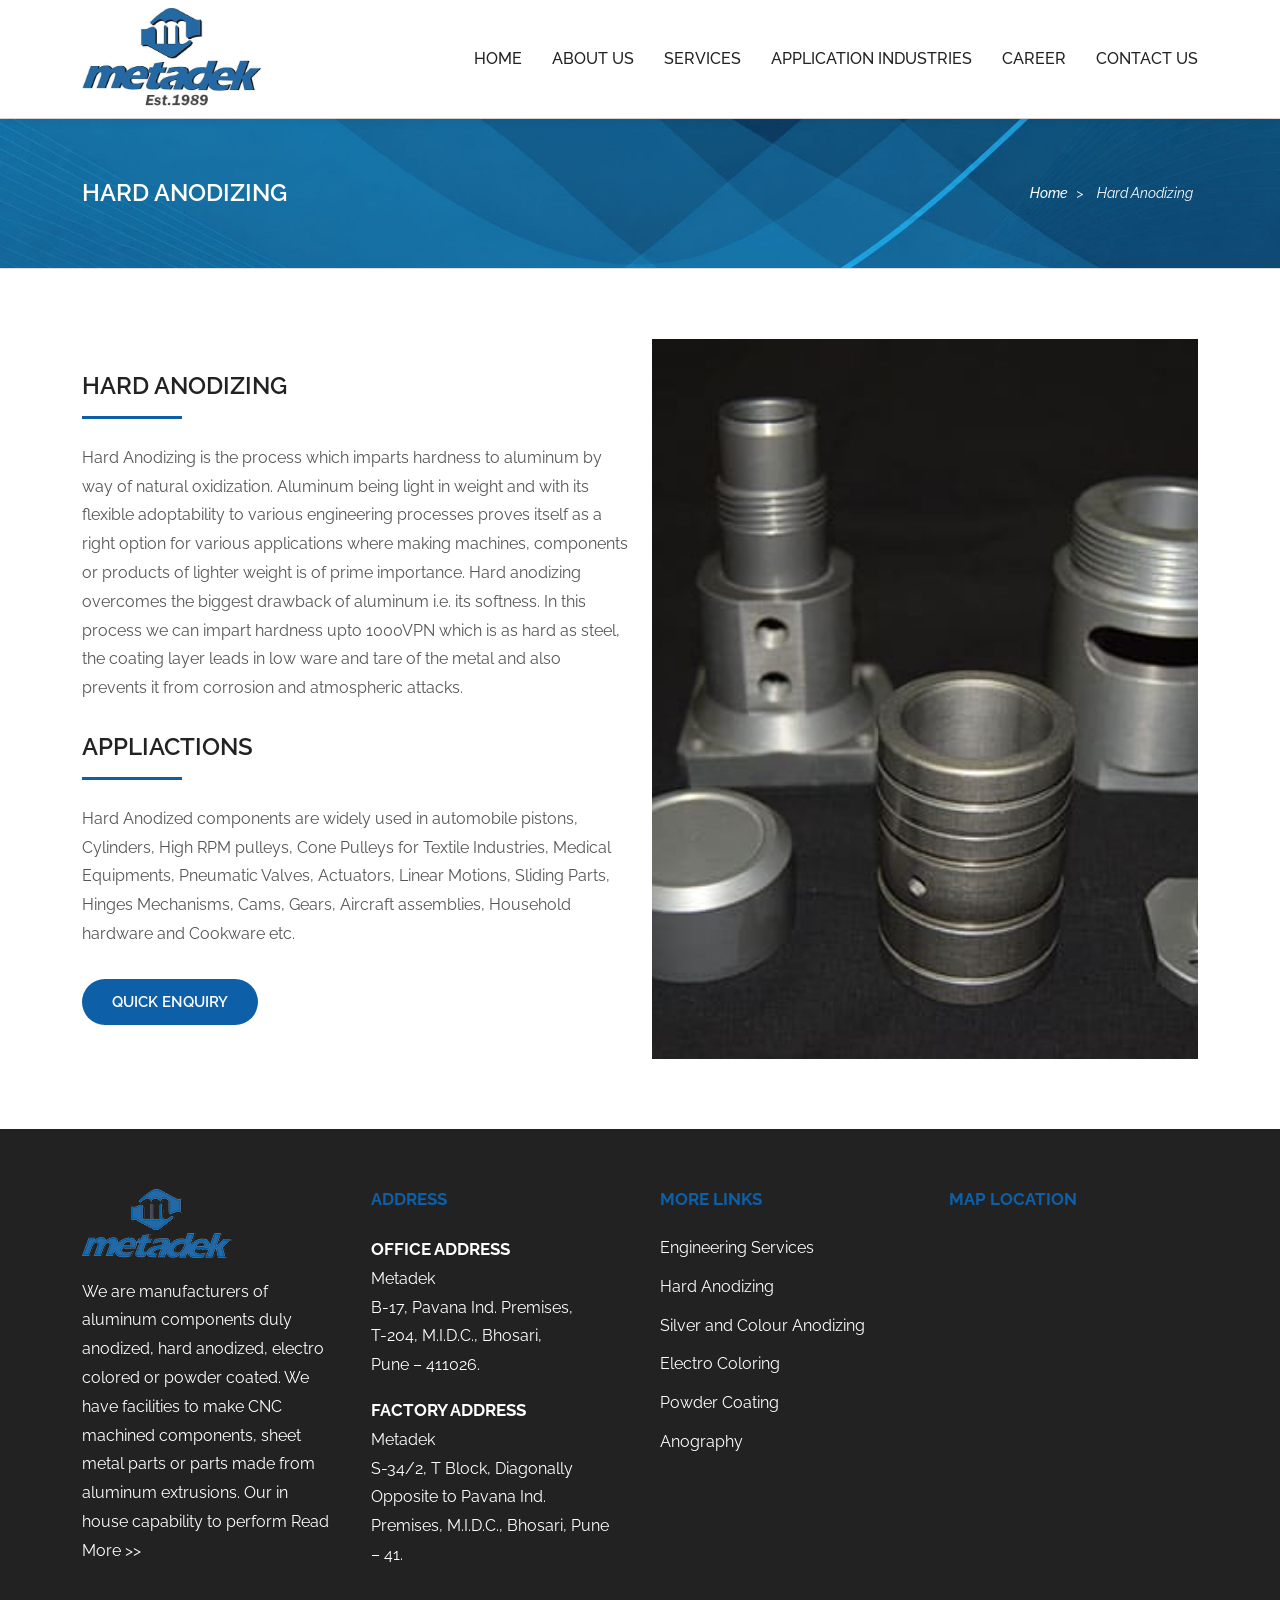
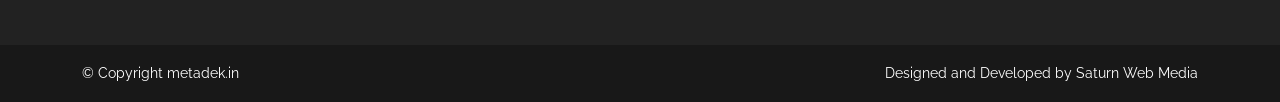
<file: hard-anodizing.html>
<!DOCTYPE html>
<html lang="en">
<head>
    <meta charset="UTF-8">
    <meta name="viewport" content="width=device-width, initial-scale=1.0">
    <title>Hard Anodizing | Metadek</title>
    <link rel="stylesheet" href="assets/css/style.css">
    <link rel="icon" type="image/png" href="assets/images/favicon_logo.jpg">
    <!-- Bootstrap CSS -->
<link href="https://cdn.jsdelivr.net/npm/bootstrap@5.3.0/dist/css/bootstrap.min.css" rel="stylesheet">
<!-- Google Font -->
<link href="https://fonts.googleapis.com/css2?family=Raleway:wght@300;400;500;600;700&display=swap" rel="stylesheet">

</head>
<body>
   <!-- ========== Header Section Start ==========-->
    <header class="main-header">
    <div class="container">
        <nav class="navbar">

            <!-- Logo -->
            <div class="logo">
                <img src="assets/images/logometadek1.jpg" alt="Logo">
            </div>

            <!-- Toggle Button -->
            <div class="menu-toggle" id="menu-toggle">
                ☰
            </div>

            <!-- Menu -->
            <ul class="nav-menu" id="nav-menu">
                <li><a href="index.html">Home</a></li>
                <li><a href="about-us.html">About Us</a></li>

                <li class="dropdown">
                    <a href="#">Services</a>
                    <ul class="dropdown-menu">
                        <li><a href="engineering-services.html">Engineering Services</a></li>

                        <li class="sub-dropdown">
                            <a href="#">Surface Coatings</a>
                            <ul class="sub-menu">
                                <li><a href="hard-anodizing.html">Hard Anodizing</a></li>
                                <li><a href="color-anodizing.html">Silver and Colour Anodizing</a></li>
                                <li><a href="electro-coloring.html">Electro Coloring</a></li>
                                <li><a href="powder-coating.html">Powder Coating</a></li>
                            </ul>
                        </li>
                    </ul>
                </li>

                <li><a href="application-industries.html">Application Industries</a></li>
                <li><a href="career.html">Career</a></li>
                <li><a href="contact-us.html">Contact Us</a></li>
            </ul>

        </nav>
    </div>
</header>
  <!-- ========== Header Section End ==========-->
    <!-- ========== Breadcrumb Section  ==========-->
<section class="breadcrumb-section">
    <div class="container">
        <div class="breadcrumb-wrapper">

            <!-- Left -->
            <div class="breadcrumb-left">
                <h2>HARD ANODIZING</h2>
            </div>

            <!-- Right -->
            <div class="breadcrumb-right">
                <a href="index.html">Home</a>
                <span>></span>
                <span>Hard Anodizing</span>
            </div>

        </div>
    </div>
</section>

    <!-- ========== Service Section  ==========-->

<section class="service-section pd">
    <div class="container">
        <div class="row align-items-center">

            <!-- Left Content -->
            <div class="col-lg-6 mb-4 mb-lg-0">
                <h2 class="service-heading">HARD ANODIZING</h2>
                <div class="heading-line"></div>

                <p class="service-text">
                  Hard Anodizing is the process which imparts hardness to aluminum by way of natural oxidization. Aluminum being light in weight and with its flexible adoptability to various engineering processes proves itself as a right option for various applications where making machines, components or products of lighter weight is of prime importance.

Hard anodizing overcomes the biggest drawback of aluminum i.e. its softness. In this process we can impart hardness upto 1000VPN which is as hard as steel, the coating layer leads in low ware and tare of the metal and also prevents it from corrosion and atmospheric attacks.
            
                </p>
 <h2 class="service-heading">APPLIACTIONS</h2>
                <div class="heading-line"></div>

                <p class="service-text">
                  Hard Anodized components are widely used in automobile pistons, Cylinders, High RPM pulleys, Cone Pulleys for Textile Industries, Medical Equipments, Pneumatic Valves, Actuators,
Linear Motions, Sliding Parts, Hinges Mechanisms, Cams, Gears, Aircraft assemblies, Household hardware and Cookware etc.


            
                </p>

                <a href="contact-us.html" class="service-btn"> QUICK ENQUIRY </a>
            </div> 

            <!-- Right Slider -->
            <div class="col-lg-6">
                <div id="serviceSlider" class="carousel slide" data-bs-ride="carousel">
                    <div class="carousel-inner">


                        <div class="carousel-item active">
                            <img src="assets/images/3.Hard-Anodized_2-1.jpg" class="d-block img-fluid" alt="powder_coating_2">
                        </div>

                        <div class="carousel-item ">
                            <img src="assets/images/4.Hard-Anodized-4.jpg" class="d-block img-fluid" alt="powder_coating_1">
                        </div>
                        <div class="carousel-item">
                            <img src="assets/images/5.hard-anodizing_1-1.jpg" class="d-block img-fluid" alt="powder_coating_3">
                        </div>
                         
                    </div>
                </div>
            </div>

        </div>
    </div>
</section>


<!-- ================= Footer Section Start ================= -->

<footer class="footer-section">
    <div class="container">

        <div class="footer-grid">

            <!-- About -->
            <div class="footer-col about-col">
                <img src="assets/images/footer_logo1.png" alt="Logo" class="footer-logo">

                <p>
                   We are manufacturers of aluminum components duly anodized, hard anodized, electro colored or powder coated. We have facilities to make CNC machined components, sheet metal parts or parts made from aluminum extrusions. Our in house capability to perform
                    <a href="about-us.html">Read More >></a>
                </p>
            </div>

            <!-- Address -->
            <div class="footer-col">
                <h3>ADDRESS</h3>

                <p>
                    <strong>OFFICE ADDRESS</strong><br>
                    Metadek<br>
                    B-17, Pavana Ind. Premises,<br>
                    T-204, M.I.D.C., Bhosari,<br>
                    Pune – 411026.
                </p>

                <p>
                    <strong>FACTORY ADDRESS</strong><br>
                    Metadek<br>
                    S-34/2, T Block, Diagonally Opposite to Pavana Ind. Premises,
                    M.I.D.C., Bhosari, Pune – 41.
                </p>
            </div>

            <!-- Links -->
            <div class="footer-col">
                <h3>MORE LINKS</h3>

                <ul>
                    <li><a href="engineering-services.html">Engineering Services</a></li>
                    <li><a href="hard-anodizing.html">Hard Anodizing</a></li>
                    <li><a href="color-anodizing.html">Silver and Colour Anodizing</a></li>
                    <li><a href="electro-coloring.html">Electro Coloring</a></li>
                    <li><a href="powder-coating.html">Powder Coating</a></li>
                    <li><a href="https://anography.com/">Anography</a></li>
                </ul>
            </div>

            <!-- Map -->
            <div class="footer-col map-col">
                <h3>MAP LOCATION</h3>

               <iframe src="https://www.google.com/maps/embed?pb=!1m16!1m10!1m3!1d241978.0669458217!2d73.824824!3d18.623239!2m1!3f0!3m2!1i1024!2i768!4f13.1!3m3!1m2!1s0x3bc2b83548d185dd%3A0x969f382ad770edae!2sAnography!5e0!3m2!1sen!2sin!4v1783059905647!5m2!1sen!2sin" width="400" height="400" style="border:0;" allowfullscreen="" loading="lazy" referrerpolicy="strict-origin-when-cross-origin"></iframe>
            </div>

        </div>

    </div>

    <!-- Bottom -->
    <div class="footer-bottom">
        <div class="container footer-bottom-wrap">
            <p>© Copyright <a href="index.html" class="text-decoration-none text-white">metadek.in</a></p>
            <p>Designed and Developed by <a href="https://saturnwebmedia.com/" class="text-decoration-none text-white">Saturn Web Media</a></p>
        </div>
    </div>
</footer>
<!-- ================= Footer Section End ================= -->




    <script src="https://cdn.jsdelivr.net/npm/bootstrap@5.3.0/dist/js/bootstrap.bundle.min.js"></script>
<script>
const menuToggle = document.getElementById("menu-toggle");
const navMenu = document.getElementById("nav-menu");

menuToggle.onclick = () => {
    navMenu.classList.toggle("active");
};

document.querySelectorAll(".dropdown > a").forEach(item=>{
    item.addEventListener("click",function(e){
        if(window.innerWidth <= 991){
            e.preventDefault();
            this.parentElement.classList.toggle("active");
        }
    });
});

document.querySelectorAll(".sub-dropdown > a").forEach(item=>{
    item.addEventListener("click",function(e){
        if(window.innerWidth <= 991){
            e.preventDefault();
            this.parentElement.classList.toggle("active");
        }
    });
});
</script>
</body>
</html>
</file>
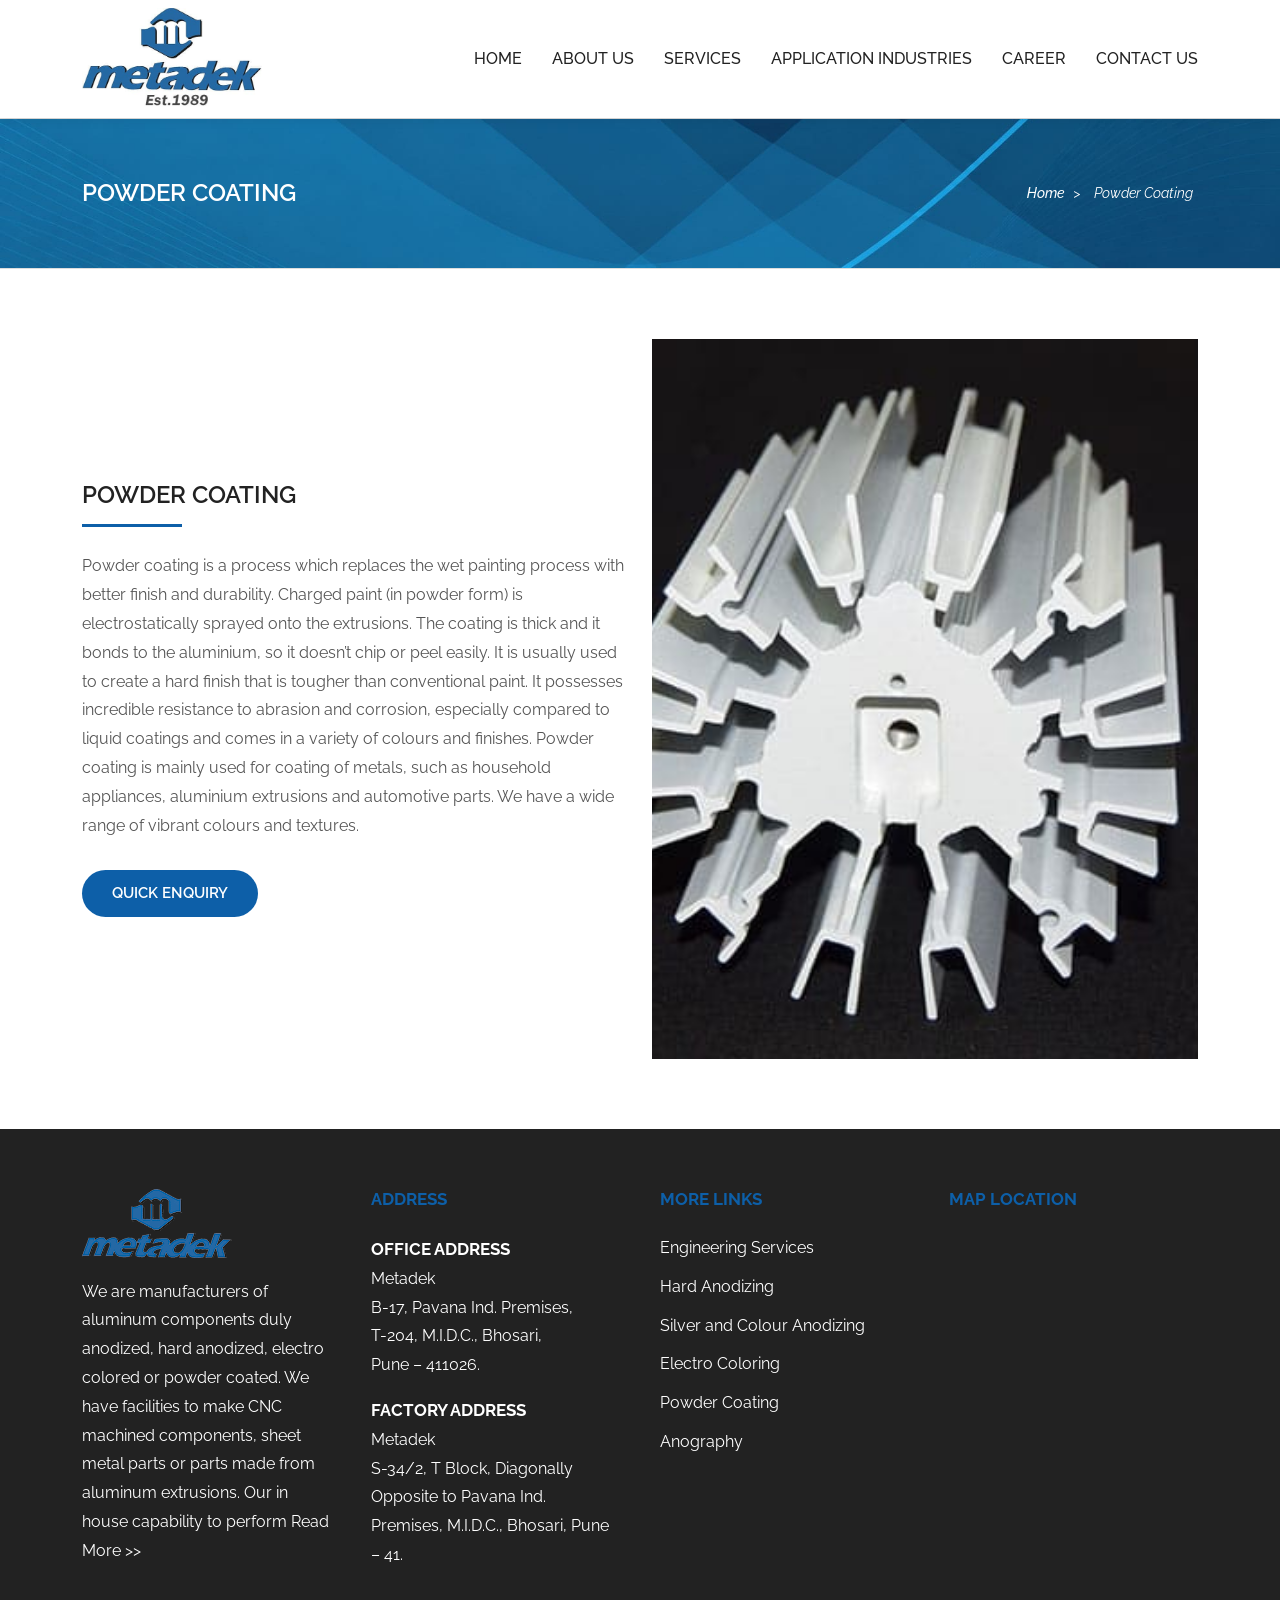
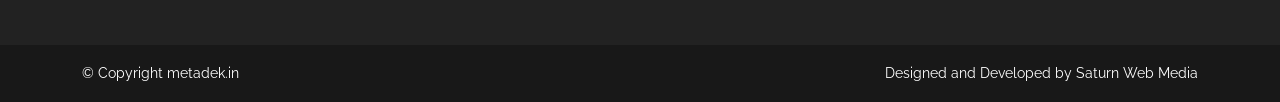
<file: powder-coating.html>
<!DOCTYPE html>
<html lang="en">
<head>
    <meta charset="UTF-8">
    <meta name="viewport" content="width=device-width, initial-scale=1.0">
    <title>Powder Coating | Metadek</title>
    <link rel="stylesheet" href="assets/css/style.css">
    <link rel="icon" type="image/png" href="assets/images/favicon_logo.jpg">
    <!-- Bootstrap CSS -->
<link href="https://cdn.jsdelivr.net/npm/bootstrap@5.3.0/dist/css/bootstrap.min.css" rel="stylesheet">
<!-- Google Font -->
<link href="https://fonts.googleapis.com/css2?family=Raleway:wght@300;400;500;600;700&display=swap" rel="stylesheet">

</head>
<body>
 <!-- ========== Header Section Start ==========-->
    <header class="main-header">
    <div class="container">
        <nav class="navbar">

            <!-- Logo -->
            <div class="logo">
                <img src="assets/images/logometadek1.jpg" alt="Logo">
            </div>

            <!-- Toggle Button -->
            <div class="menu-toggle" id="menu-toggle">
                ☰
            </div>

            <!-- Menu -->
            <ul class="nav-menu" id="nav-menu">
                <li><a href="index.html">Home</a></li>
                <li><a href="about-us.html">About Us</a></li>

                <li class="dropdown">
                    <a href="#">Services</a>
                    <ul class="dropdown-menu">
                        <li><a href="engineering-services.html">Engineering Services</a></li>

                        <li class="sub-dropdown">
                            <a href="#">Surface Coatings</a>
                            <ul class="sub-menu">
                                <li><a href="hard-anodizing.html">Hard Anodizing</a></li>
                                <li><a href="color-anodizing.html">Silver and Colour Anodizing</a></li>
                                <li><a href="electro-coloring.html">Electro Coloring</a></li>
                                <li><a href="powder-coating.html">Powder Coating</a></li>
                            </ul>
                        </li>
                    </ul>
                </li>

                <li><a href="application-industries.html">Application Industries</a></li>
                <li><a href="career.html">Career</a></li>
                <li><a href="contact-us.html">Contact Us</a></li>
            </ul>

        </nav>
    </div>
</header>
  <!-- ========== Header Section End ==========-->
    <!-- ========== Breadcrumb Section  ==========-->
<section class="breadcrumb-section">
    <div class="container">
        <div class="breadcrumb-wrapper">

            <!-- Left -->
            <div class="breadcrumb-left">
                <h2>POWDER COATING </h2>
            </div>

            <!-- Right -->
            <div class="breadcrumb-right">
                <a href="index.html">Home</a>
                <span>></span>
                <span>Powder Coating</span>
            </div>

        </div>
    </div>
</section>

    <!-- ========== Service Section  ==========-->

<section class="service-section pd">
    <div class="container">
        <div class="row align-items-center">

            <!-- Left Content -->
            <div class="col-lg-6 mb-4 mb-lg-0">
                <h2 class="service-heading">POWDER COATING</h2>
                <div class="heading-line"></div>

                <p class="service-text">
                   Powder coating is a process which replaces the wet painting process with better finish and durability. Charged paint (in powder form) is electrostatically sprayed onto the extrusions. The coating is thick and it bonds to the aluminium, so it doesn’t chip or peel easily.

It is usually used to create a hard finish that is tougher than conventional paint. It possesses incredible resistance to abrasion and corrosion, especially compared to liquid coatings and comes in a variety of colours and finishes.

Powder coating is mainly used for coating of metals, such as household appliances, aluminium extrusions and automotive parts. We have a wide range of vibrant colours and textures.


                </p>

                <a href="contact-us.html" class="service-btn"> QUICK ENQUIRY </a>
            </div> 

            <!-- Right Slider -->
            <div class="col-lg-6">
                <div id="serviceSlider" class="carousel slide" data-bs-ride="carousel">
                    <div class="carousel-inner">

                        <div class="carousel-item active">
                            <img src="assets/images/powder_coating_1.jpg" class="d-block w-100" alt="powder_coating_1">
                        </div>

                        <div class="carousel-item">
                            <img src="assets/images/powder_coating_2.jpg" class="d-block w-100" alt="powder_coating_2">
                        </div>

                        <div class="carousel-item">
                            <img src="assets/images/powder_coating_3.jpg" class="d-block w-100" alt="powder_coating_3">
                        </div>
                          <div class="carousel-item">
                            <img src="assets/images/powder_coating_4.jpg" class="d-block w-100" alt="powder_coating_4">
                        </div>

                    </div>
                </div>
            </div>

        </div>
    </div>
</section>


<!-- ================= Footer Section Start ================= -->

<footer class="footer-section">
    <div class="container">

        <div class="footer-grid">

            <!-- About -->
            <div class="footer-col about-col">
                <img src="assets/images/footer_logo1.png" alt="Logo" class="footer-logo">

                <p>
                   We are manufacturers of aluminum components duly anodized, hard anodized, electro colored or powder coated. We have facilities to make CNC machined components, sheet metal parts or parts made from aluminum extrusions. Our in house capability to perform
                    <a href="about-us.html">Read More >></a>
                </p>
            </div>

            <!-- Address -->
            <div class="footer-col">
                <h3>ADDRESS</h3>

                <p>
                    <strong>OFFICE ADDRESS</strong><br>
                    Metadek<br>
                    B-17, Pavana Ind. Premises,<br>
                    T-204, M.I.D.C., Bhosari,<br>
                    Pune – 411026.
                </p>

                <p>
                    <strong>FACTORY ADDRESS</strong><br>
                    Metadek<br>
                    S-34/2, T Block, Diagonally Opposite to Pavana Ind. Premises,
                    M.I.D.C., Bhosari, Pune – 41.
                </p>
            </div>

            <!-- Links -->
            <div class="footer-col">
                <h3>MORE LINKS</h3>

                <ul>
                    <li><a href="engineering-services.html">Engineering Services</a></li>
                    <li><a href="hard-anodizing.html">Hard Anodizing</a></li>
                    <li><a href="color-anodizing.html">Silver and Colour Anodizing</a></li>
                    <li><a href="electro-coloring.html">Electro Coloring</a></li>
                    <li><a href="powder-coating.html">Powder Coating</a></li>
                    <li><a href="https://anography.com/">Anography</a></li>
                </ul>
            </div>

            <!-- Map -->
            <div class="footer-col map-col">
                <h3>MAP LOCATION</h3>

               <iframe src="https://www.google.com/maps/embed?pb=!1m16!1m10!1m3!1d241978.0669458217!2d73.824824!3d18.623239!2m1!3f0!3m2!1i1024!2i768!4f13.1!3m3!1m2!1s0x3bc2b83548d185dd%3A0x969f382ad770edae!2sAnography!5e0!3m2!1sen!2sin!4v1783059905647!5m2!1sen!2sin" width="400" height="400" style="border:0;" allowfullscreen="" loading="lazy" referrerpolicy="strict-origin-when-cross-origin"></iframe>
            </div>

        </div>

    </div>

    <!-- Bottom -->
    <div class="footer-bottom">
        <div class="container footer-bottom-wrap">
            <p>© Copyright <a href="index.html" class="text-decoration-none text-white">metadek.in</a></p>
            <p>Designed and Developed by <a href="https://saturnwebmedia.com/" class="text-decoration-none text-white">Saturn Web Media</a></p>
        </div>
    </div>
</footer>
<!-- ================= Footer Section End ================= -->




    <script src="https://cdn.jsdelivr.net/npm/bootstrap@5.3.0/dist/js/bootstrap.bundle.min.js"></script>
<script>
const menuToggle = document.getElementById("menu-toggle");
const navMenu = document.getElementById("nav-menu");

menuToggle.onclick = () => {
    navMenu.classList.toggle("active");
};

document.querySelectorAll(".dropdown > a").forEach(item=>{
    item.addEventListener("click",function(e){
        if(window.innerWidth <= 991){
            e.preventDefault();
            this.parentElement.classList.toggle("active");
        }
    });
});

document.querySelectorAll(".sub-dropdown > a").forEach(item=>{
    item.addEventListener("click",function(e){
        if(window.innerWidth <= 991){
            e.preventDefault();
            this.parentElement.classList.toggle("active");
        }
    });
});
</script>
</body>
</html>
</file>
<file: assets/css/style.css>
*{
    margin:0;
    padding:0;
    box-sizing:border-box;
    font-family:'Raleway', sans-serif;
}
.pd{
    padding-top: 70px;
    padding-bottom: 70px;
}
/* ========= Header =========*/

.main-header{
    background:#fff;
    position:sticky;
    top:0;
    z-index:999;
    box-shadow:0 2px 10px rgba(0,0,0,0.08);
}

.navbar{
    display:flex;
    justify-content:space-between;
    align-items:center;
    padding:15px 0;
}

.logo img{
    width:180px;
}

/* Main Menu */
.nav-menu{
    display:flex;
    list-style:none;
    gap:30px;
    margin:0;
    padding:0;
}

.nav-menu li{
    position:relative;
}

.nav-menu li a{
    text-decoration:none;
    color:#222;
    font-size:16px;
    font-weight:500;
    padding:10px 0;
    display:block;
    transition:0.3s;
    text-transform: uppercase;
}

.nav-menu li a:hover{
    color:#0d5fa8;
}

/* Main Dropdown */
.dropdown-menu{
    position:absolute;
    top:100%;
    left:0;
    min-width:200px !important;   /* Increased width */
    background:#fff;
    display:none;
    list-style:none;
    padding:0;
    margin:0;
    box-shadow:0 5px 15px rgba(0,0,0,0.1);
    border-radius:5px;
}

/* Sub Dropdown */
.sub-menu{
    position:absolute;
    top:0;
    left:100%;
    min-width:320px;   /* Bigger width for long text */
    background:#fff;
    display:none;
    list-style:none;
    padding:0;
    margin:0;
    box-shadow:0 5px 15px rgba(0,0,0,0.1);
    border-radius:5px;
}

/* Dropdown hover */
.dropdown:hover .dropdown-menu{
    display:block;
}

.sub-dropdown{
    position:relative;
}

.sub-dropdown:hover .sub-menu{
    display:block;
}

/* Dropdown Items */
.dropdown-menu li a,
.sub-menu li a{
    padding:12px 15px;
    border-bottom:1px solid #eee;
    white-space:normal; /* Text wrap */
    line-height:1.6;
    font-size:14px;
}

.dropdown-menu li:last-child a,
.sub-menu li:last-child a{
    border-bottom:none;
}

.dropdown-menu li a:hover,
.sub-menu li a:hover{
    background:#f7f7f7;
    color:#0d5fa8;
}

/* Mobile Toggle */
.menu-toggle{
    display:none;
    font-size:28px;
    cursor:pointer;
}

/* Responsive */
@media(max-width:991px){

    .menu-toggle{
        display:block;
    }

    .nav-menu{
        position:fixed;
        top:112px;
        right:-100%;
        width:100%;
        height:100%;
        background:#fff;
        flex-direction:column;
        padding:20px;
        transition:.4s;
        /* box-shadow:-5px 0 15px rgba(0,0,0,0.1); */
        overflow-y:auto;
        gap:15px;
    }

    .nav-menu.active{
        right:0;
    }

    .nav-menu li{
        width:100%;
    }

    .nav-menu li a{
        padding:10px 0;
    }

    .dropdown-menu,
    .sub-menu{
        position:static;
        display:none;
        width:100%;
        min-width:100%;
        box-shadow:none;
        border-radius:0;
        margin-top:8px;
        padding-left:15px;
    }

    .dropdown.active .dropdown-menu{
        display:block;
    }

    .sub-dropdown.active .sub-menu{
        display:block;
    }

    .dropdown-menu li a,
    .sub-menu li a{
        padding:10px 0;
        border-bottom:none;
    }
}

/* ========= Footer =========*/
.footer-section{
    background:#222;
    color:#fff;
   
}

.footer-grid{
    display:grid;
    grid-template-columns:repeat(4,1fr);
    gap:40px;
    padding:60px 0;
}

.footer-logo{
    /* width:180px; */
    margin-bottom:20px;
}

.footer-col h3{
    color:#0d5fa8;
    font-size:17px;
    margin-bottom:25px;
    font-weight:700;
}

.footer-col p,
.footer-col li{
    font-size:16px;
    line-height:1.8;
    margin-bottom:15px;
}

.footer-col strong{
    font-size:17px;
}

.footer-col a{
    color:#fff;
    text-decoration:none;
}

.footer-col a:hover{
    color:#0d5fa8;
}

.footer-col ul{
    list-style:none;
    padding:0;
    margin:0;
}

.footer-col ul li{
    margin-bottom:10px;
}

.map-col iframe{
    width:100%;
    height:180px;
    border:2px solid #fff;
}

/* Bottom Footer */
.footer-bottom{
    background:#181818;
    padding:18px 0;
}

.footer-bottom-wrap{
    display:flex;
    justify-content:space-between;
    align-items:center;
    flex-wrap:wrap;
    gap:15px;
}

.footer-bottom p{
    margin:0;
    font-size:14px;
}

/* Laptop */
@media(max-width:1200px){
    .footer-grid{
        gap:30px;
    }
}

/* Tablet */
@media(max-width:992px){
    .footer-grid{
        grid-template-columns:repeat(2,1fr);
    }

    .footer-col h3{
        font-size:22px;
    }
}

/* Mobile */
@media(max-width:768px){
    .footer-grid{
        grid-template-columns:1fr;
        gap:30px;
        padding:40px 0;
    }

    .footer-logo{
        width:150px;
    }

    .footer-col h3{
        font-size:20px;
    }

    .footer-col p,
    .footer-col li{
        font-size:15px;
    }

    .map-col iframe{
        height:220px;
    }

    .footer-bottom-wrap{
        flex-direction:column;
        text-align:center;
    }
}

/* Small Mobile */
@media(max-width:480px){
    .footer-col p,
    .footer-col li{
        font-size:14px;
        line-height:1.7;
    }

    .footer-col h3{
        font-size:18px;
    }
}
/* ============= Banner =============== */
/* Responsive Image */
.carousel-item img{
    width:100%;
    height:80vh;
    object-fit:cover;
}

/* Tablet */
@media (max-width:992px){
    .carousel-item img{
        height:60vh;
    }
}

/* Mobile */
@media (max-width:768px){
    .carousel-item img{
        height:45vh;
    }
}

/* Small Mobile */
@media (max-width:576px){
    .carousel-item img{
        height:23vh;
    }
}

.aluminum-section{
    /* padding:60px 0; */
    background:#f3f3f3;
}

.section-title{
    text-align:center;
    margin-bottom:50px;
}

.section-title h2{
    font-size:24px;
    font-weight:500;
    color:#222;
    letter-spacing:1px;
}

.section-title h2 span{
    color:red;
}

.line{
    width:180px;
    height:2px;
    background:#777;
    margin:25px auto;
}

.section-title p{
    font-size:18px;
    color:#555;
    line-height:1.8;
}

.service-item{
    text-align:center;
}


.service-item h3{
    margin-top:18px;
    font-size:15px;
    color:#2469a4;
    font-weight:700;
    line-height:1.4;
}
.section-title p{
    font-size:16px;
    color:#555;
    line-height:1.8;
    max-width:800px;
    width:100%;
    margin:0 auto 10px;
}
/* Tablet */
@media(max-width:992px){
    .section-title h2{
        font-size:30px;
    }

    .service-item h3{
        font-size:20px;
    }
}

/* Mobile */
@media(max-width:576px){
    .aluminum-section{
        padding:40px 0;
    }

    .section-title h2{
        font-size:24px;
        line-height:1.4;
    }

    .line{
        width:120px;
    }

    .section-title p{
        font-size:15px;
    }

    .service-item img{
        height:auto;
    }

    .service-item h3{
        font-size:18px;
    }
}

/* ========= Vision Mission =========*/

.vmw-section{
    background:#0f63a7;
    padding:70px 0;
}

.vmw-box{
    background:#f2f2f2;
    border-radius:30px;
    padding:10px 20px;
    min-height:400px;
    height:100%;
}

.vmw-box img{
    width:70px;
    margin-bottom:20px;
}

.vmw-box h3{
    color:#005da8;
    font-size:17px;
    font-weight:500;
    text-align:center;
    letter-spacing:1px;
}

.line{
    width:70px;
    height:2px;
    background:#666;
    margin:15px auto 25px;
}

.vmw-box p,
.vmw-box ul{
    font-size:16px;
    color:#555;
    line-height:1.6;
}

.why-list{
    padding-left:20px;
}

.why-list li{
    margin-bottom:12px;
}

/* Responsive */
@media(max-width:768px){
    .vmw-box{
        min-height:auto;
        padding:25px 20px;
    }

    .vmw-box h3{
        font-size:22px;
    }

    .vmw-box p,
    .vmw-box ul{
        font-size:15px;
    }
}
/* ========= Products =========*/
.products-area{
    background:#f3f3f3;
}

.products-title{
    font-size:24px;
    font-weight:600;
    color:#222;
}

.products-subtitle{
    font-size:24px;
    font-weight:500;
    color:#222;
}

.products-area img{
    width:100%;
    height:350px;
    object-fit:cover;
}

.products-text{
    font-size:16px;
    color:#555;
    line-height:1.6;
    margin-bottom:20px;
}

.products-btn{
    display:inline-block;
    padding:12px 30px;
    background:#0f63a7;
    color:#fff;
    text-decoration:none;
    border-radius:30px;
    font-size:14px;
    font-weight:600;
}

.products-btn:hover{
    background:#7f9dad;
}

/* Mobile */
@media(max-width:768px){

    .products-title,
    .products-subtitle{
        font-size:20px;
    }

    .product-img{
        height:250px;
    }

    .products-text{
        font-size:15px;
    }
}

/* ========= Experience =========*/

.experience-section{
    width:100%;
    /* min-height:300px; */
    background-image: url(../images/back2.jpg);
    background-position: center;
    background-repeat: no-repeat;
    background-size: cover;
    
    position:relative;
}

.overlay{
    width:100%;
    height:100%;
    /* background:rgba(255,255,255,0.55); */
    padding:50px 20px;
}

.top-text{
    max-width:1100px;
    margin:0 auto;
    font-size:17px;
    color:#fff;
    font-weight:700;
    line-height:1.6;
    text-transform:uppercase;
}

.experience-section h2{
    margin-top:30px;
    font-size:40px;
    color:#0d5fa8;
    font-weight:700;
}

/* Tablet */
@media(max-width:992px){
    .top-text{
        font-size:15px;
    }

    .experience-section h2{
        font-size:42px;
        margin-top:60px;
    }
}

/* Mobile */
@media(max-width:576px){
    .experience-section{
        min-height:250px;
    }

    .top-text{
        font-size:13px;
        line-height:1.5;
    }

    .experience-section h2{
        font-size:28px;
        margin-top:40px;
    }
}
/* ========= Breadcrumb =========*/

.breadcrumb-section{
    background-image: url(../images/breadcrumb-img.jpg);
    background-position: center;
    background-size: cover;
    padding:60px 0;
    border-top:1px solid #ddd;
    border-bottom:1px solid #ddd;
}

.breadcrumb-wrapper{
    display:flex;
    justify-content:space-between;
    align-items:center;
    flex-wrap:wrap;
    gap:15px;
}

.breadcrumb-left h2{
    font-size:24px;
    font-weight:600;
    color:#ffffff;
    margin:0;
}

.breadcrumb-right{
    font-size:14px;
    color:#ffffff;
    font-style: italic;
}

.breadcrumb-right a{
    text-decoration:none;
    color:#ffffff;
    font-weight:500;
}

.breadcrumb-right span{
    margin:0 5px;
}

/* Responsive */
@media(max-width:768px){
    .breadcrumb-wrapper{
        flex-direction:column;
        align-items:flex-start;
    }

    .breadcrumb-left h2{
        font-size:24px;
    }

    .breadcrumb-right{
        font-size:14px;
    }
}
/* ========= Service Page =========*/
.service-heading{
    font-size:24px;
    font-weight:600;
    color:#222;
}

.heading-line{
    width:100px;
    height:3px;
    background:#0d5fa8;
    margin:15px 0 25px;
}

.service-text{
    font-size:16px;
    color:#555;
    line-height:1.8;
    margin-bottom:30px;
}

.service-btn{
    display:inline-block;
    padding:12px 30px;
    background:#0d5fa8;
    color:#fff;
    text-decoration:none;
    border-radius:30px;
    font-size:15px;
    font-weight:600;
    transition:.3s;
}

.service-btn:hover{
    background:#084a82;
}

.carousel img{
    width:100%;
    /* height:400px; */
    object-fit:cover;
    border-radius:0px;
}

/* Responsive */
@media(max-width:768px){
    .service-heading{
        font-size:28px;
    }

    .service-text{
        font-size:15px;
    }

    .carousel img{
        height:250px;
    }
}
/* ========= About Page =========*/


.au-about-row{
    display:flex;
    justify-content:space-between;
    gap:80px;
}

/* Left Side */

.au-whyus-column{
    width:50%;
}

.au-section-title{
    color:#2469a4;
    font-size:20px;
    font-weight:600;
    margin-bottom:30px;
    text-transform:uppercase;
}

.au-whyus-list{
    list-style:none;
}

.au-whyus-item{
    display:flex;
    align-items:flex-start;
    gap:15px;
    margin-bottom:15px;
}

.au-arrow-icon{
    color:#2469a4;
    font-size:36px;
    line-height:1;
    margin-top:-4px;
}

.au-whyus-item span:last-child{
    font-size:16px;
    line-height:1.7;
    color:#666;
}

/* Right Side */

.au-visionmission-column{
    width:50%;
}

.au-content-box{
    margin-bottom:60px;
}

.au-box-title{
    color:#2469a4;
    font-size:20px;
    font-weight:600;
    margin-bottom:12px;
    text-transform:uppercase;
}

.au-divider{
    width:220px;
    height:2px;
    background:#9c9c9c;
    margin-bottom:20px;
}

.au-box-text{
    font-size:16px;
    line-height:1.8;
    color:#666;
}

/* Responsive */

@media(max-width:768px){

    .au-about-row{
        flex-direction:column;
        gap:40px;
    }

    .au-whyus-column,
    .au-visionmission-column{
        width:100%;
    }

    .au-section-title,
    .au-box-title{
        font-size:26px;
    }

}
.au-main-heading-wrap{
    text-align:center;
    padding:30px 20px;
    margin-bottom: 50px;
}

.au-main-heading{
    font-size:24px;
    font-weight:500;
    color:#000000;
    text-transform:uppercase;
    letter-spacing:1px;
    line-height:1.4;
    margin-bottom:20px;
}

.au-main-heading-line{
    width:200px;
    height:2px;
    background:#8f8f8f;
    margin:0 auto;
}

@media (max-width:768px){
    .au-main-heading{
        font-size:18px;
    }

    .au-main-heading-line{
        width:140px;
    }
}

/* =========== Engineering ============== */


.au-services-text{
    font-size:15px;
    line-height:1.8;
    color:#666;
    margin-bottom:25px;
}

.au-services-text strong{
    font-weight:700;
}

.au-btn-wrap{
    text-align:right;
    margin-bottom:40px;
}

.au-enquiry-btn{
    display:inline-block;
    background:#0b5ea8;
    color:#fff;
    text-decoration:none;
    padding:10px 25px;
    border-radius:25px;
    font-size:12px;
    font-weight:700;
    text-transform:uppercase;
}

.au-services-grid{
    display:flex;
    flex-wrap:wrap;
    justify-content:center;
    gap:33px;
}

.au-service-card{
    width:350px;
    text-align:center;
}

.au-service-card img{
    width:100%;
    /* height:180px; */
    object-fit:cover;
    display:block;
}

.au-service-card h3{
    margin-top:25px;
    color:#0b5ea8;
    font-size:15px;
    font-weight:700;
    text-transform:uppercase;
}

/* Responsive */

@media(max-width:768px){

    .au-btn-wrap{
        text-align:center;
    }

    .au-service-card{
        width:100%;
        max-width:350px;
    }
}



/* =========== Application Industries ============  */
.industry-top-text{
    text-align:center;
    margin-bottom:50px;
}

.industry-top-text p{
    max-width:1000px;
    margin:auto;
    font-size:16px;
    font-weight:600;
    line-height:1.7;
    color:#595959;
}

.industry-wrapper{
    display:grid;
    grid-template-columns:repeat(3,1fr);
    gap:80px;
}

.industry-box ul{
    list-style:none;
    margin:0;
    padding:0;
}

.industry-box ul li{
    position:relative;
    padding-left:28px;
    margin-bottom:5px;
    font-size:16px;
    font-weight:600;
    color:#444;
    line-height:1.6;
}

.industry-box ul li::before{
    content:"☑";
    position:absolute;
    left:0;
    top:0;
    color:#444;
    font-size:16px;
}

.industry-box ul li.blue{
    color:#0d5fa8;
}

.industry-box ul li.blue::before{
    color:#0d5fa8;
}

/* Tablet */
@media(max-width:992px){
    .industry-wrapper{
        grid-template-columns:repeat(2,1fr);
        gap:40px;
    }
}

/* Mobile */
@media(max-width:768px){
    .industry-wrapper{
        grid-template-columns:1fr;
        gap:30px;
    }

    .industry-top-text p{
        font-size:16px;
    }

    .industry-box ul li{
        font-size:15px;
    }
}
/* ============= Career ============== */


.career-heading{
    text-align:center;
    margin-bottom:60px;
}

.career-heading h2{
    font-size:24px;
    color:#0d5fa8;
    font-weight:500;
    text-transform:uppercase;
}

.career-wrapper{
    display:flex;
    align-items:center;
    justify-content:space-between;
    gap:60px;
}

.career-image{
    flex:1;
}

/* .career-image img{
    width:100%;
    max-width:550px;
    display:block;
    margin:auto;
} */

.career-form-box{
    flex:1;
    background:#fff;
    /* border:1px solid #ddd; */
    /* box-shadow:0 2px 10px rgba(0,0,0,0.05); */
}

.form-title{
    background:#f7f7f7;
    padding:20px 30px;
    border-bottom:1px solid #ddd;
}

.form-title h3{
    margin:0;
    font-size:28px;
    color:#333;
}

form{
    padding:30px;
}

.form-group{
    margin-bottom:25px;
}


/* Tablet */
@media(max-width:992px){
    .career-wrapper{
        flex-direction:column;
    }

    .career-heading h2{
        font-size:28px;
    }

    .career-image img{
        max-width:450px;
    }
}

/* Mobile */
@media(max-width:768px){
    .career-heading h2{
        font-size:22px;
        line-height:1.5;
    }

    .form-row{
        flex-direction:column;
        gap:0;
    }

    form{
        padding:20px;
    }

    .form-title{
        padding:15px 20px;
    }

    .form-title h3{
        font-size:22px;
    }
}
/* ========= Contact =========*/
.contact-heading{
    text-align:center;
    margin-bottom:40px;
}

.contact-heading h2{
    font-size:34px;
    font-weight:500;
    color:#222;
    letter-spacing:1px;
}

.contact-wrapper{
    display:flex;
    gap:60px;
    align-items:flex-start;
}

/* Left Form */
.contact-form-box{
    flex:1;
    /* background:#0d5fa8; */
    padding:20px;
    /* border-radius:20px; */
}

.form-group{
    margin-bottom:25px;
}

.form-group label{
    display:block;
    color:#fff;
    font-size:16px;
    font-weight:600;
    margin-bottom:8px;
}

.form-group span{
    color:red;
}

.form-group input,
.form-group textarea{
    width:100%;
    padding:14px;
    border:none;
    outline:none;
    font-size:15px;
}

button{
    width:100%;
    padding:14px;
    background:#999;
    color:#fff;
    border:none;
    font-size:20px;
    font-weight:600;
    cursor:pointer;
}

button:hover{
    background:#777;
}

/* Right Info */
.contact-info{
    flex:1;
}

.info-box{
    margin-bottom:40px;
}

.info-box h3{
    font-size:18px;
    font-weight:500;
    margin-bottom:20px;
    color:#222;
}

.info-box p{
    font-size:18px;
    color:#555;
    line-height:1.8;
    margin-bottom:10px;
}

/* Tablet */
@media(max-width:992px){
    .contact-wrapper{
        flex-direction:column;
        gap:40px;
    }
}

/* Mobile */
@media(max-width:768px){
    .contact-heading h2{
        font-size:26px;
    }

    .contact-form-box{
        padding:25px;
        border-radius:15px;
    }

    .form-group label{
        font-size:15px;
    }

    .info-box h3{
        font-size:22px;
    }

    .info-box p{
        font-size:16px;
    }

    button{
        font-size:18px;
    }
}
</file>
